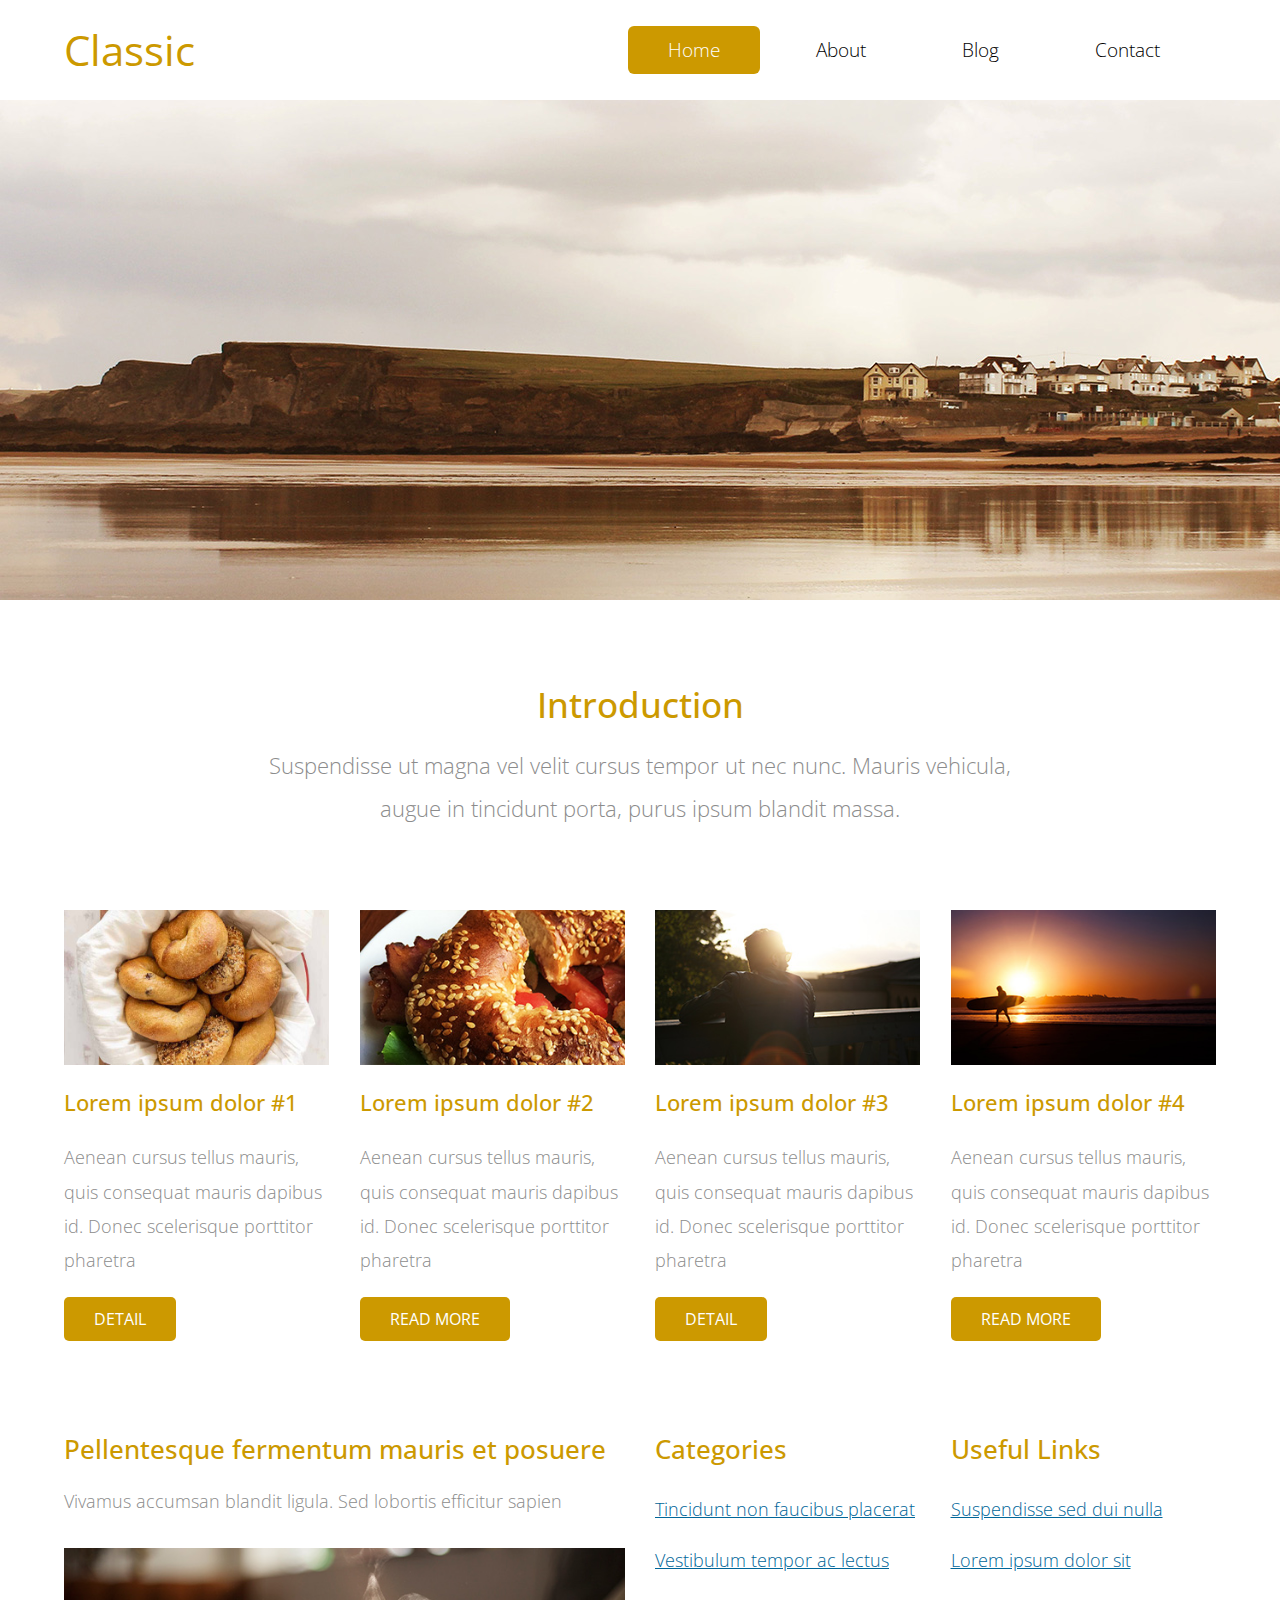
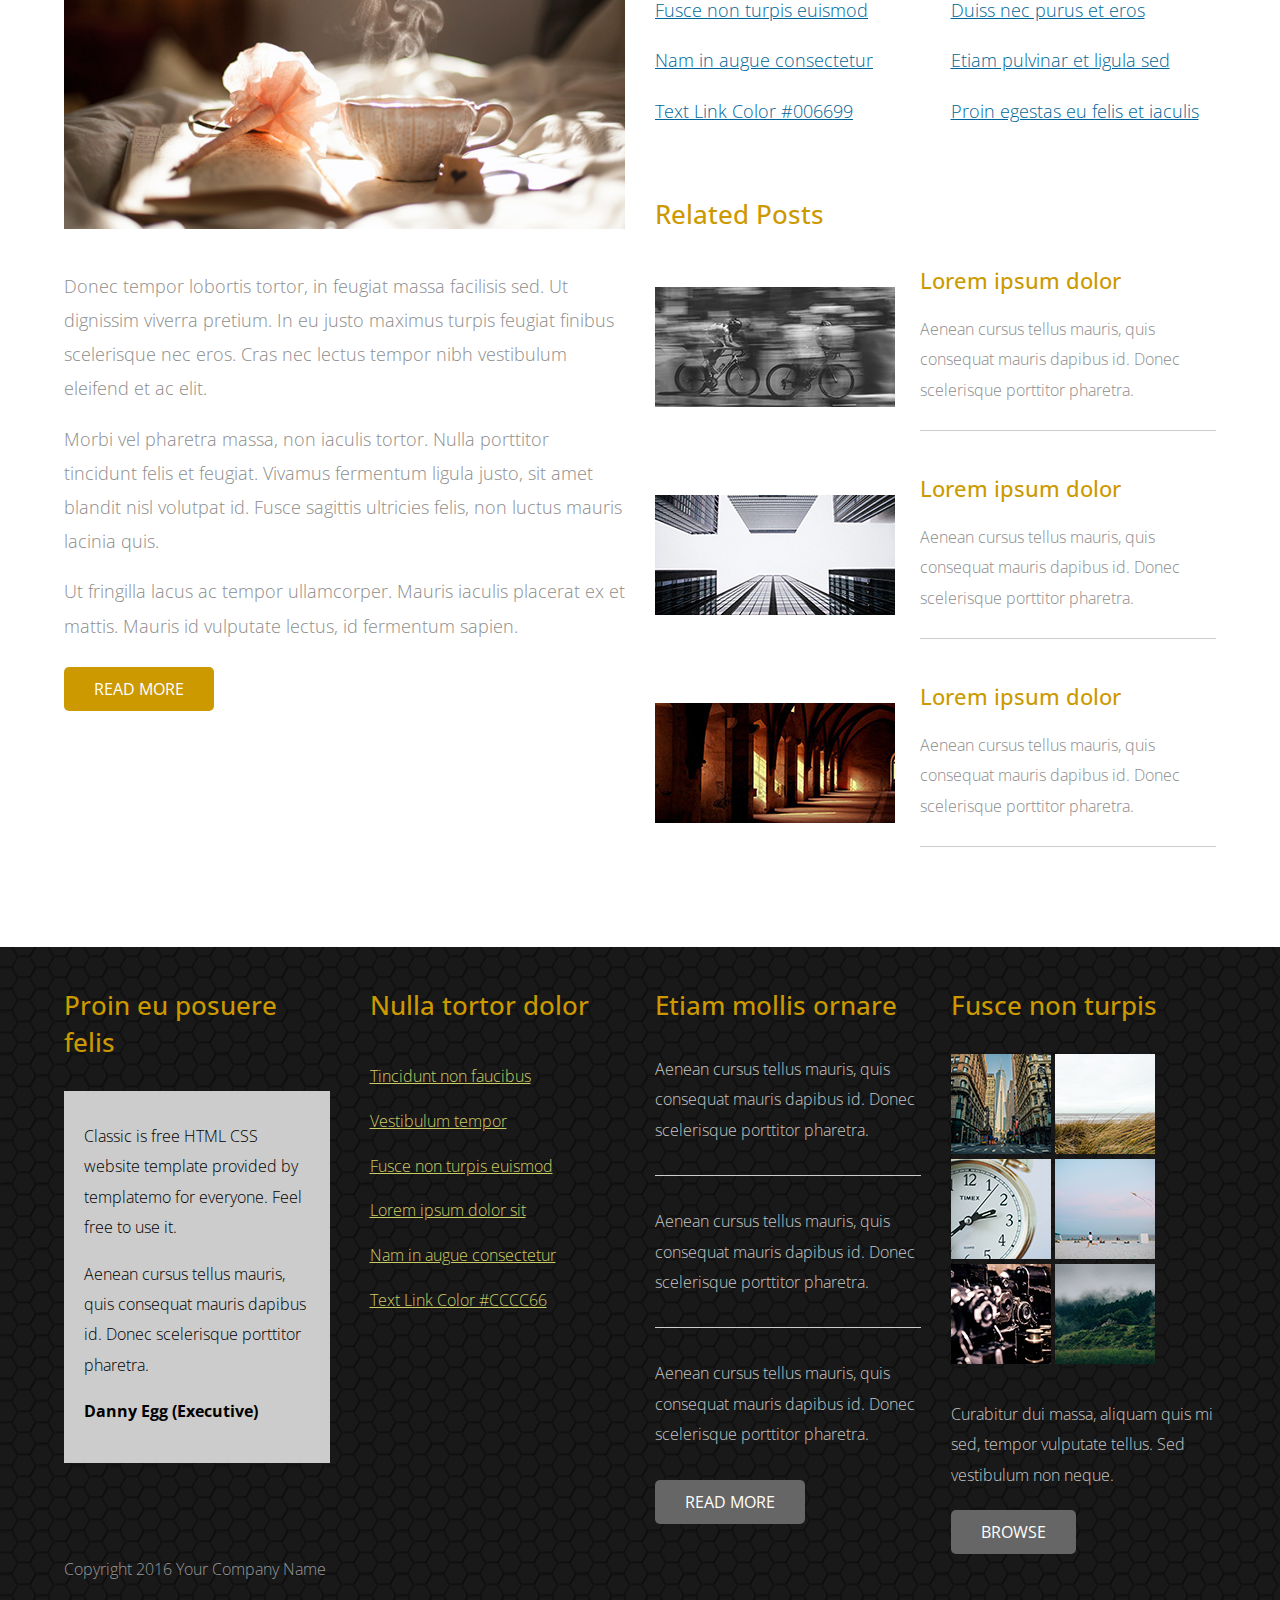
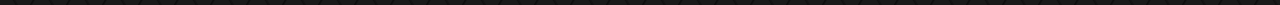
<file: index.html>
<!DOCTYPE html>
<html>
<head>
    <meta charset="utf-8">
    <meta http-equiv="X-UA-Compatible" content="IE=edge">
    <meta name="viewport" content="width=device-width, initial-scale=1">

    <title>Classic - Responsive Bootstrap 4.0 Template</title>

    <link rel="stylesheet" href="https://fonts.googleapis.com/css?family=Open+Sans:300,400"> 
    <link rel="stylesheet" href="css/bootstrap.min.css">                                     
    <link rel="stylesheet" href="css/style.css">

</head>

    <body>
       
        <div class="header">
            <div class="container-fluid">
                <div class="header-inner">
                    <a href="#" class="navbar-brand site-name">Classic</a>
                    
                    <nav class="navbar main-nav">

                        <button class="navbar-toggler hidden-md-up" type="button" data-toggle="collapse" data-target="#tmNavbar">
                            &#9776;
                        </button>
                        
                        <div class="collapse navbar-toggleable-sm" id="tmNavbar">
                            <ul class="nav navbar-nav">
                                <li class="nav-item active">
                                    <a href="index.html" class="nav-link">Home</a>
                                </li>
                                <li class="nav-item">
                                    <a href="about.html" class="nav-link">About</a>
                                </li>
                                <li class="nav-item">
                                    <a href="blog.html" class="nav-link">Blog</a>
                                </li>
                                <li class="nav-item">
                                    <a href="contact.html" class="nav-link">Contact</a>
                                </li>
                            </ul>                        
                        </div>
                        
                    </nav>  

                </div>                                  
            </div>            
        </div>

        <div class="home-img-container">
            <img src="img/home-img.jpg" alt="Image" class="hidden-lg-up img-fluid">
        </div>

        <section class="section">
            <div class="container-fluid">
                <div class="row">
                    <div class="col-xs-12 col-sm-12 col-md-12 col-lg-12 text-xs-center">
                        <h2 class="gold-text title">Introduction</h2>
                        <p class="subtitle">Suspendisse ut magna vel velit cursus tempor ut nec nunc. Mauris vehicula, augue in tincidunt porta, purus ipsum blandit massa.</p>
                    </div>
                </div>
                <div class="row">
                    <div class="col-xs-12 col-sm-6 col-md-6 col-lg-3 col-xl-3">

                        <div class="content-box">
                            <img src="img/img-310x180-1.jpg" alt="Image" class="margin-b-20 img-fluid">
                            <h4 class="margin-b-20 gold-text">Lorem ipsum dolor #1</h4>
                            <p class="margin-b-20">Aenean cursus tellus mauris, quis
                            consequat mauris dapibus id. Donec
                            scelerisque porttitor pharetra</p>
                            <a href="#" class="btn text-uppercase">Detail</a>    
                        </div>  

                    </div>

                    <div class="col-xs-12 col-sm-6 col-md-6 col-lg-3 col-xl-3">

                        <div class="content-box">
                            <img src="img/img-310x180-2.jpg" alt="Image" class="margin-b-20 img-fluid">
                            <h4 class="margin-b-20 gold-text">Lorem ipsum dolor #2</h4>
                            <p class="margin-b-20">Aenean cursus tellus mauris, quis
                            consequat mauris dapibus id. Donec
                            scelerisque porttitor pharetra</p>
                            <a href="#" class="btn text-uppercase">Read More</a>    
                        </div>  

                    </div>

                    <div class="col-xs-12 col-sm-6 col-md-6 col-lg-3 col-xl-3">

                        <div class="content-box">
                            <img src="img/img-310x180-3.jpg" alt="Image" class="margin-b-20 img-fluid">
                            <h4 class="margin-b-20 gold-text">Lorem ipsum dolor #3</h4>
                            <p class="margin-b-20">Aenean cursus tellus mauris, quis
                            consequat mauris dapibus id. Donec
                            scelerisque porttitor pharetra</p>
                            <a href="#" class="btn text-uppercase">Detail</a>    
                        </div>  

                    </div>

                    <div class="col-xs-12 col-sm-6 col-md-6 col-lg-3 col-xl-3">

                        <div class="content-box">
                            <img src="img/img-310x180-4.jpg" alt="Image" class="margin-b-20 img-fluid">
                            <h4 class="margin-b-20 gold-text">Lorem ipsum dolor #4</h4>
                            <p class="margin-b-20">Aenean cursus tellus mauris, quis
                            consequat mauris dapibus id. Donec
                            scelerisque porttitor pharetra</p>
                            <a href="#" class="btn text-uppercase">Read More</a>    
                        </div>  

                    </div>
				</div>

                <div class="row margin-t-big">
                    <div class="col-xs-12 col-sm-12 col-md-12 col-lg-6 col-xl-6">
                        <div class="2-col-left">
                            
                            <h3 class="gold-text title">Pellentesque fermentum mauris et posuere</h3>
                            <p class="margin-b-30">Vivamus accumsan blandit ligula. Sed lobortis efficitur sapien</p>
                            <img src="img/img-660x330-1.jpg" alt="Image" class="margin-b-40 img-fluid">
                            <p>
                                Donec tempor lobortis tortor, in feugiat massa facilisis sed. Ut dignissim viverra pretium. In eu justo maximus turpis feugiat finibus scelerisque nec eros. Cras nec lectus tempor nibh vestibulum eleifend et ac elit.
                            </p>
                            <p>Morbi vel pharetra massa, non iaculis tortor. Nulla porttitor tincidunt felis et feugiat. Vivamus fermentum ligula justo, sit amet blandit nisl volutpat id. Fusce sagittis ultricies felis, non luctus mauris lacinia quis.</p>
                            <p class="m-b-2"> Ut fringilla lacus ac tempor ullamcorper. Mauris iaculis placerat ex et mattis. Mauris id vulputate lectus, id fermentum sapien.
                            </p>
                            <a href="#" class="btn text-uppercase">Read More</a>

                        </div>
                    </div>

                    <div class="col-xs-12 col-sm-12 col-md-12 col-lg-6 col-xl-6">

                        <div class="2-col-right">

                            <div class="2-rows-md-swap">
                                <div class="overflow-auto row 2-rows-md-down-2">
                                    <div class="col-xs-12 col-sm-6 col-md-6 col-lg-6 col-xl-6">
                                        <h3 class="gold-text title">
                                            Categories
                                        </h3>
                                        <nav>
                                            <ul class="nav">
                                                <li><a href="#" class="text-link">Tincidunt non faucibus placerat</a></li>
                                                <li><a href="#" class="text-link">Vestibulum tempor ac lectus</a></li>
                                                <li><a href="#" class="text-link">Fusce non turpis euismod</a></li>
                                                <li><a href="#" class="text-link">Nam in augue consectetur</a></li>
                                                <li><a href="#" class="text-link">Text Link Color #006699</a></li>
                                            </ul>
                                        </nav>    
                                    </div> <!-- col -->

                                    <div class="col-xs-12 col-sm-6 col-md-6 col-lg-6 col-xl-6 xs-m-t">
                                        <h3 class="gold-text title">
                                            Useful Links
                                        </h3>
                                        <nav>
                                            <ul class="nav">
                                                <li><a href="#" class="text-link">Suspendisse sed dui nulla</a></li>
                                                <li><a href="#" class="text-link">Lorem ipsum dolor sit</a></li>
                                                <li><a href="#" class="text-link">Duiss nec purus et eros</a></li>
                                                <li><a href="#" class="text-link">Etiam pulvinar et ligula sed</a></li>
                                                <li><a href="#" class="text-link">Proin egestas eu felis et iaculis</a></li>
                                            </ul>
                                        </nav>    
                                    </div> 
                                </div>                        
                                
                                <div class="row 2-rows-md-down-1 margin-t-mid">
                                    <div class="col-xs-12 col-sm-12 col-md-12 col-lg-12 col-xl-12">
                                        <h3 class="gold-text title margin-b-30">Related Posts</h3>
                                        <div class="media related-post">
                                          <div class="media-left media-middle">
                                            <a href="#">
                                              <img class="media-object" src="img/img-240x120-1.jpg" alt="Generic placeholder image">
                                            </a>
                                          </div>
                                          <div class="media-body">
                                            <a href="#"><h4 class="media-heading gold-text margin-b-15">Lorem ipsum dolor</h4></a>
                                            <p class="small-font media-description">Aenean cursus tellus mauris, quis consequat mauris dapibus id. Donec scelerisque porttitor pharetra.</p>
                                          </div>
                                        </div>
                                        <div class="media related-post">
                                          <div class="media-left media-middle">
                                            <a href="#">
                                              <img class="media-object" src="img/img-240x120-2.jpg" alt="Generic placeholder image">
                                            </a>
                                          </div>
                                          <div class="media-body">
                                            <a href="#"><h4 class="media-heading gold-text margin-b-15">Lorem ipsum dolor</h4></a>
                                            <p class="small-font media-description">Aenean cursus tellus mauris, quis consequat mauris dapibus id. Donec scelerisque porttitor pharetra.</p>
                                          </div>
                                        </div>
                                        <div class="media related-post">
                                          <div class="media-left media-middle">
                                            <a href="#">
                                              <img class="media-object" src="img/img-240x120-3.jpg" alt="Generic placeholder image">
                                            </a>
                                          </div>
                                          <div class="media-body">
                                            <a href="#"><h4 class="media-heading gold-text margin-b-15">Lorem ipsum dolor</h4></a>
                                            <p class="small-font media-description">Aenean cursus tellus mauris, quis consequat mauris dapibus id. Donec scelerisque porttitor pharetra.</p>
                                          </div>
                                        </div>
                                    </div>
                                </div>    
                            </div>

                        </div>
                        
                    </div>
                </div> 

            </div>
        </section>
        
        <footer class="footer">
            <div class="container-fluid">
                <div class="row">
                    
                    <div class="col-xs-12 col-sm-6 col-md-6 col-lg-3 col-xl-3">
                        
                        <div class="footer-content-box">
                            <h3 class="gold-text title footer-content-box-title">Proin eu posuere felis</h3>
                            <div class="gray-bg">
                                <p>Classic is free HTML CSS website template provided by templatemo for everyone. Feel free to use it.</p>
                                <p>Aenean cursus tellus mauris, quis consequat mauris dapibus id. Donec scelerisque porttitor pharetra.</p>
                                <p><strong>Danny Egg (Executive)</strong></p>    
                            </div>    
                        </div>
                                                
                    </div>

                    <div class="col-xs-12 col-sm-6 col-md-6 col-lg-3 col-xl-3">
                        <div class="footer-content-box footer-links-container">
                        
                            <h3 class="gold-text title footer-content-box-title">Nulla tortor dolor</h3>
                            <nav>
                                <ul class="nav">
                                    <li><a href="#" class="footer-link">Tincidunt non faucibus</a></li>
                                    <li><a href="#" class="footer-link">Vestibulum tempor</a></li>
                                    <li><a href="#" class="footer-link">Fusce non turpis euismod</a></li>
                                    <li><a href="#" class="footer-link">Lorem ipsum dolor sit</a></li>
                                    <li><a href="#" class="footer-link">Nam in augue consectetur</a></li>
                                    <li><a href="#" class="footer-link">Text Link Color #CCCC66</a></li>
                                </ul>
                            </nav>

                        </div>
                        
                    </div>

                    <div class="clearfix hidden-lg-up"></div>

                    <div class="col-xs-12 col-sm-6 col-md-6 col-lg-3 col-xl-3">

                        <div class="footer-content-box">
                        
                            <h3 class="gold-text title footer-content-box-title">Etiam mollis ornare</h3>
                            <p class="margin-b-30">Aenean cursus tellus mauris, quis consequat mauris dapibus id. Donec scelerisque porttitor pharetra.</p><hr class="margin-b-30">
                            <p class="margin-b-30">Aenean cursus tellus mauris, quis consequat mauris dapibus id. Donec scelerisque porttitor pharetra.</p><hr class="margin-b-30">
                            <p class="margin-b-30">Aenean cursus tellus mauris, quis consequat mauris dapibus id. Donec scelerisque porttitor pharetra.</p>
                            <a href="#" class="btn btn-gray text-uppercase">Read More</a>

                        </div>
                        
                    </div>

                    <div class="col-xs-12 col-sm-6 col-md-6 col-lg-3 col-xl-3">

                        <div class="footer-content-box">
                        
                            <h3 class="gold-text title footer-content-box-title">Fusce non turpis</h3>
                            <div class="margin-b-30">
                                <img src="img/img-100x100-1.jpg" alt="Image" class="footer-thumbnail">
                                <img src="img/img-100x100-2.jpg" alt="Image" class="footer-thumbnail">
                                <img src="img/img-100x100-3.jpg" alt="Image" class="footer-thumbnail">
                                <img src="img/img-100x100-4.jpg" alt="Image" class="footer-thumbnail">
                                <img src="img/img-100x100-5.jpg" alt="Image" class="footer-thumbnail">
                                <img src="img/img-100x100-6.jpg" alt="Image" class="footer-thumbnail">
                            </div>
                            <p class="margin-b-20">Curabitur dui massa, aliquam quis mi sed, tempor vulputate tellus. Sed vestibulum non neque.</p>
                            <a href="#" class="btn btn-gray text-uppercase">Browse</a>

                        </div>
                        
                    </div>


                </div>

                <div class="row">
                    <div class="col-xs-12 copyright-col">
                        <p class="copyright-text">Copyright 2016 Your Company Name</p>
                    </div>
                </div>
            </div>
        </footer>


        <script src="js/jquery-1.11.3.min.js"></script>
        <script src="https://www.atlasestateagents.co.uk/javascript/tether.min.js"></script> 
        <script src="js/bootstrap.min.js"></script>
       
</body>
</html>
</file>
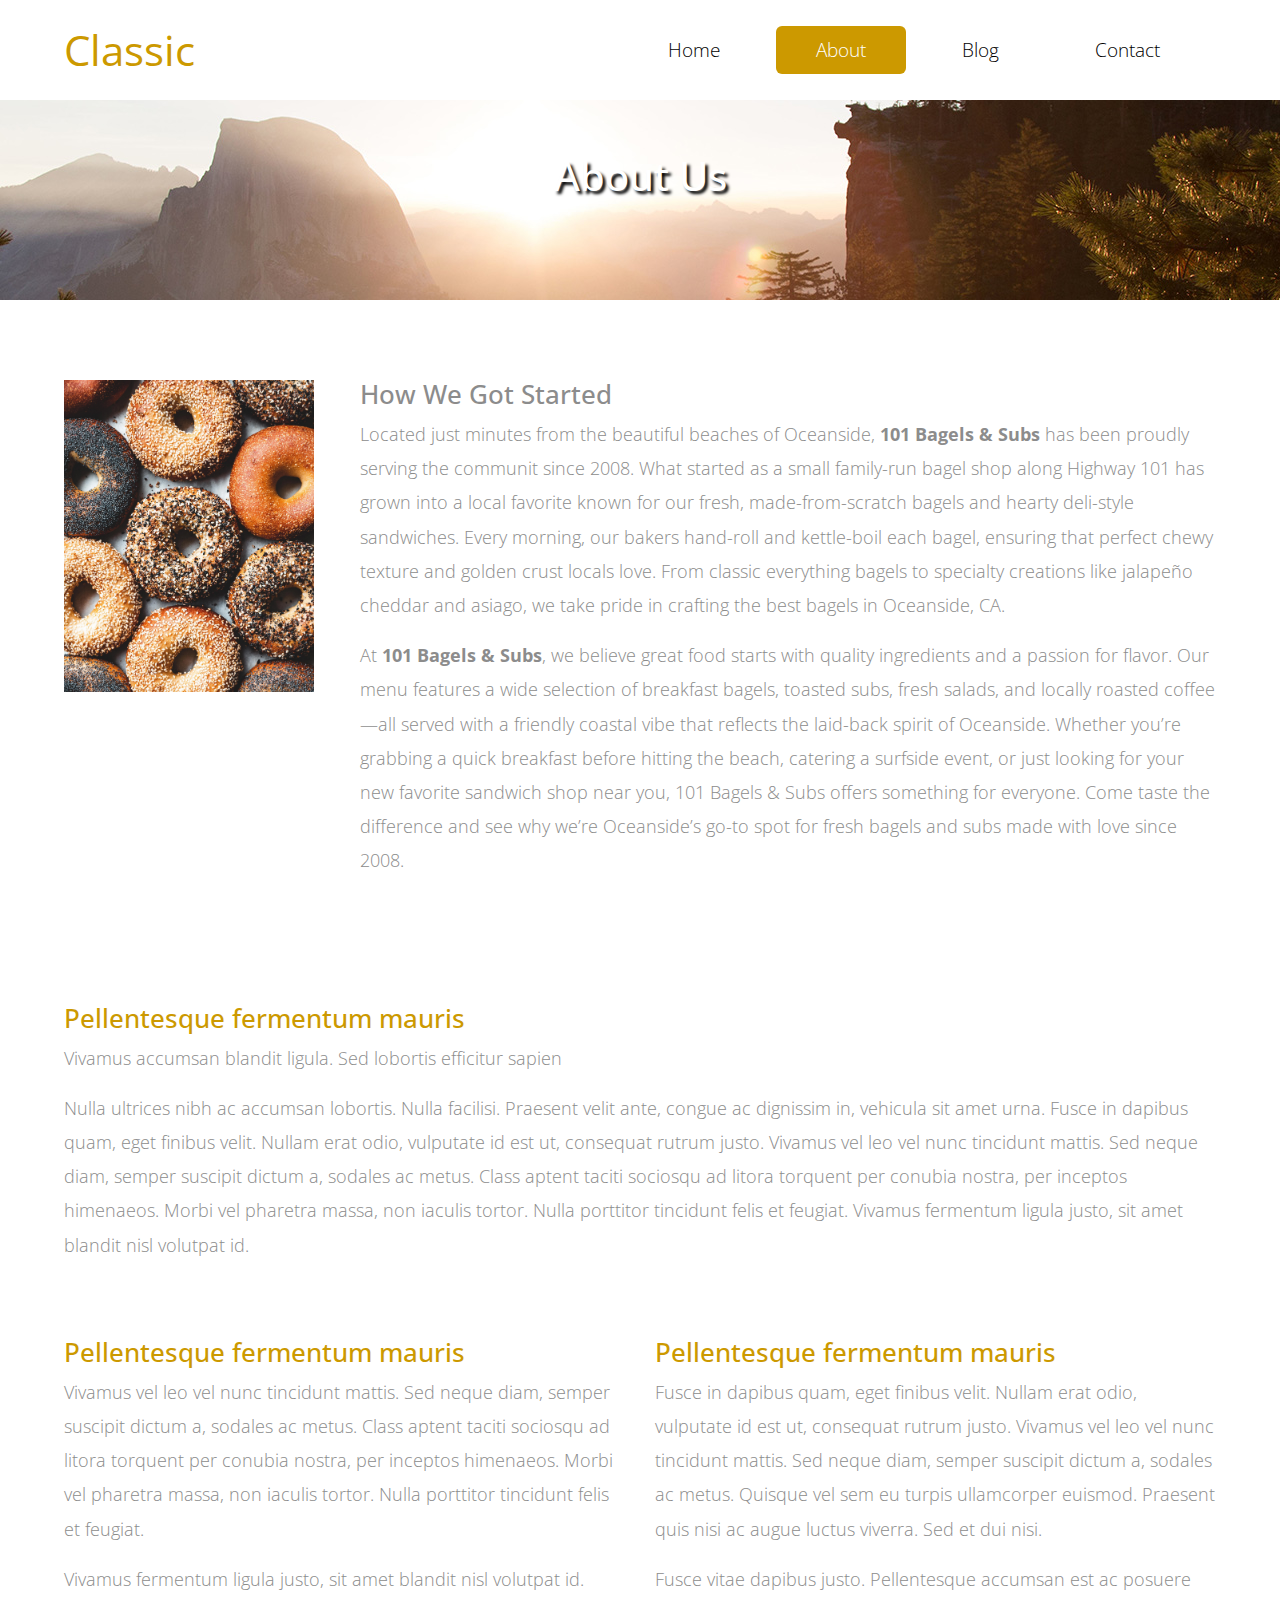
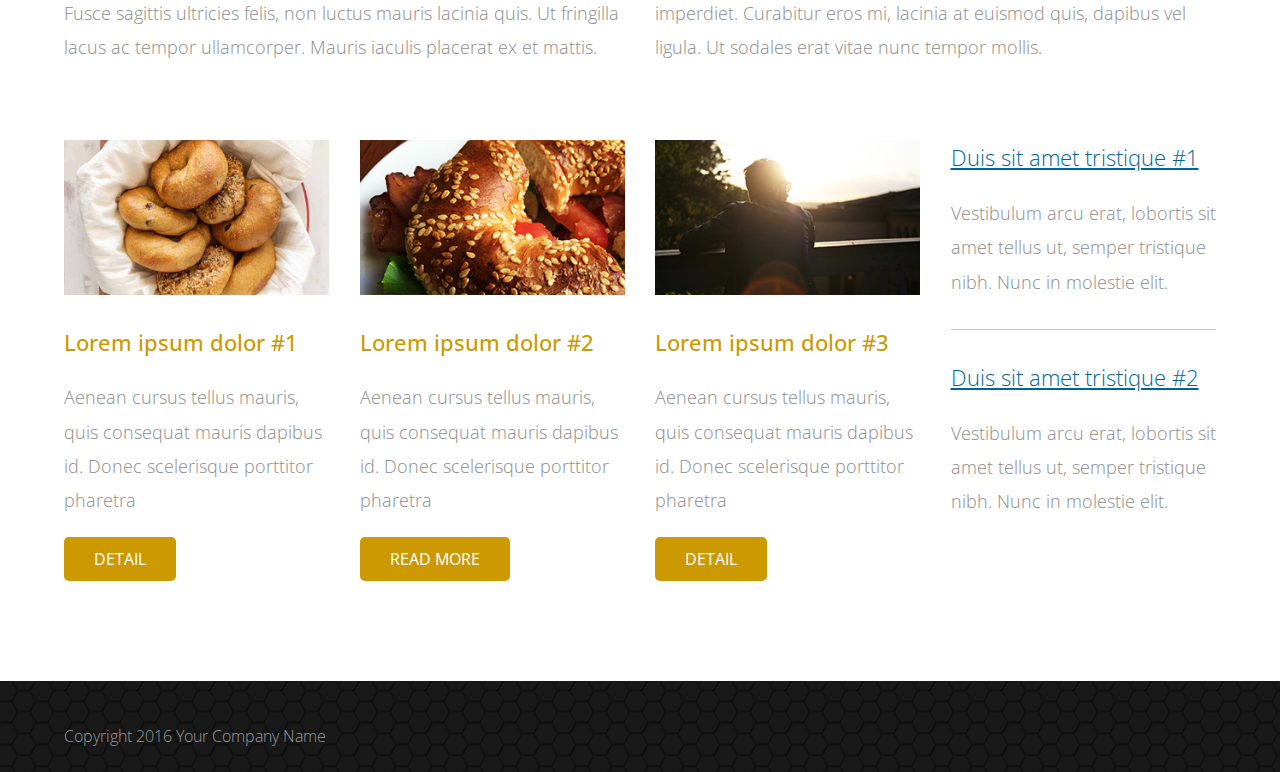
<file: about.html>
<!DOCTYPE html>
<html>
<head>
    <meta charset="utf-8">
    <meta http-equiv="X-UA-Compatible" content="IE=edge">
    <meta name="viewport" content="width=device-width, initial-scale=1">

    <title>Classic - About Page</title>

    <link rel="stylesheet" href="https://fonts.googleapis.com/css?family=Open+Sans:300,400"> 
    <link rel="stylesheet" href="css/bootstrap.min.css">                                     
    <link rel="stylesheet" href="css/style.css">


</head>

    <body>
       
        <div class="header">
            <div class="container-fluid">
                <div class="header-inner">
                    <a href="#" class="navbar-brand site-name">Classic</a>
                    
           
                    <nav class="navbar main-nav">

                        <button class="navbar-toggler hidden-md-up" type="button" data-toggle="collapse" data-target="#tmNavbar">
                            &#9776;
                        </button>
                        
                        <div class="collapse navbar-toggleable-sm" id="tmNavbar">
                            <ul class="nav navbar-nav">
                                <li class="nav-item">
                                    <a href="index.html" class="nav-link">Home</a>
                                </li>
                                <li class="nav-item active">
                                    <a href="about.html" class="nav-link">About</a>
                                </li>
                                <li class="nav-item">
                                    <a href="blog.html" class="nav-link">Blog</a>
                                </li>
                                <li class="nav-item">
                                    <a href="contact.html" class="nav-link">Contact</a>
                                </li>
                            </ul>                        
                        </div>
                        
                    </nav>  

                </div>                                  
            </div>            
        </div>

        <div class="about-img-container">
		<br><br>
			<p class="h2"
			   style="color:white; text-align: center; font-size:40px; text-shadow: 3px 3px 3px #000000;">
				About Us
			</p>
            
        </div>
      
			
        <section class="section">
            <div class="container-fluid">
                <div class="row 2-rows-sm-swap">
                    <div class="col-xs-12 col-sm-12 col-md-4 col-lg-3 col-xl-3 2-rows-sm-down-2">
                      
						<nav><img src="../img/bagelsss.jpg" width="250" height="312" alt=""/></nav>

                  </div>

                    <div class="col-xs-12 col-sm-12 col-md-8 col-lg-9 col-xl-9 2-rows-sm-down-1">
                        <h3 class="gold-text; ">How We Got Started</h3>
                        <p data-start="417" data-end="1007">Located just minutes from the beautiful beaches of Oceanside, <strong data-start="479" data-end="500">101 Bagels &amp; Subs</strong> has been proudly serving the communit since 2008. What started as a small family-run bagel shop along Highway 101 has grown into a local favorite known for our fresh, made-from-scratch bagels and hearty deli-style sandwiches. Every morning, our bakers hand-roll and kettle-boil each bagel, ensuring that perfect chewy texture and golden crust locals love. From classic everything bagels to specialty creations like jalapeño cheddar and asiago, we take pride in crafting the best bagels in Oceanside, CA.</p>
                        <p data-start="1009" data-end="1642">At <strong data-start="1012" data-end="1033">101 Bagels &amp; Subs</strong>, we believe great food starts with quality ingredients and a passion for flavor. Our menu features a wide selection of breakfast bagels, toasted subs, fresh salads, and locally roasted coffee—all served with a friendly coastal vibe that reflects the laid-back spirit of Oceanside. Whether you&rsquo;re grabbing a quick breakfast before hitting the beach, catering a surfside event, or just looking for your new favorite sandwich shop near you, 101 Bagels &amp; Subs offers something for everyone. Come taste the difference and see why we&rsquo;re Oceanside&rsquo;s go-to spot for fresh bagels and subs made with love since 2008.</p>
                        <p>&nbsp;</p>
                    </div>
                </div>
                
                <div class="row margin-t-mid">
                    <div class="col-xs-12">
                        <h3 class="gold-text">Pellentesque fermentum mauris</h3>
                        <p>Vivamus accumsan blandit ligula. Sed lobortis efficitur sapien</p>
                        <p>Nulla ultrices nibh ac accumsan lobortis. Nulla facilisi. Praesent velit ante, congue ac dignissim in, vehicula sit amet urna. Fusce in dapibus quam, eget finibus velit. Nullam erat odio, vulputate id est ut, consequat rutrum justo. Vivamus vel leo vel nunc tincidunt mattis. Sed neque diam, semper suscipit dictum a, sodales ac metus. Class aptent taciti sociosqu ad litora torquent per conubia nostra, per inceptos himenaeos. Morbi vel pharetra massa, non iaculis tortor. Nulla porttitor tincidunt felis et feugiat. Vivamus fermentum ligula justo, sit amet blandit nisl volutpat id.</p>
                    </div>
                </div>

                <div class="row margin-t-mid">
                    <div class="col-xs-12 col-sm-12 col-md-6 col-lg-6 col-xl-6 sm-m-b">
                        <h3 class="gold-text">Pellentesque fermentum mauris</h3>
                        <p>Vivamus vel leo vel nunc tincidunt mattis. Sed neque diam, semper suscipit dictum a, sodales ac metus. Class aptent taciti sociosqu ad litora torquent per conubia nostra, per inceptos himenaeos. Morbi vel pharetra massa, non iaculis tortor. Nulla porttitor tincidunt felis et feugiat.</p>
                        <p>Vivamus fermentum ligula justo, sit amet blandit nisl volutpat id. Fusce sagittis ultricies felis, non luctus mauris lacinia quis. Ut fringilla lacus ac tempor ullamcorper. Mauris iaculis placerat ex et mattis.</p>
                    </div>

                    <div class="col-xs-12 col-sm-12 col-md-6 col-lg-6 col-xl-6">
                        <h3 class="gold-text">Pellentesque fermentum mauris</h3>
                        <p>
                            Fusce in dapibus quam, eget finibus velit. Nullam erat odio, vulputate id est ut, consequat rutrum justo. Vivamus vel leo vel nunc tincidunt mattis. Sed neque diam, semper suscipit dictum a, sodales ac metus. Quisque vel sem eu turpis ullamcorper euismod. Praesent quis nisi ac augue luctus viverra. Sed et dui nisi.
                        </p>
                        <p>
                            Fusce vitae dapibus justo. Pellentesque accumsan est ac posuere imperdiet. Curabitur eros mi, lacinia at euismod quis, dapibus vel ligula. Ut sodales erat vitae nunc tempor mollis.
                        </p>
                    </div>

                </div>

                <div class="row margin-t-mid">
                    <div class="col-xs-12 col-sm-6 col-md-3 col-lg-3 col-xl-3">

                        <div class="content-box">
                            <img src="img/img-310x180-1.jpg" alt="Image" class="margin-b-30 img-fluid">
                            <h4 class="margin-b-20 gold-text">Lorem ipsum dolor #1</h4>
                            <p class="margin-b-20">Aenean cursus tellus mauris, quis
                            consequat mauris dapibus id. Donec
                            scelerisque porttitor pharetra</p>
                            <a href="#" class="btn text-uppercase">Detail</a>    
                        </div>  

                    </div>

                    <div class="col-xs-12 col-sm-6 col-md-3 col-lg-3 col-xl-3">

                        <div class="content-box">
                            <img src="img/img-310x180-2.jpg" alt="Image" class="margin-b-30 img-fluid">
                            <h4 class="margin-b-20 gold-text">Lorem ipsum dolor #2</h4>
                            <p class="margin-b-20">Aenean cursus tellus mauris, quis
                            consequat mauris dapibus id. Donec
                            scelerisque porttitor pharetra</p>
                            <a href="#" class="btn text-uppercase">Read More</a>    
                        </div>  

                    </div>

                    <div class="col-xs-12 col-sm-6 col-md-3 col-lg-3 col-xl-3">

                        <div class="content-box">
                            <img src="img/img-310x180-3.jpg" alt="Image" class="margin-b-30 img-fluid">
                            <h4 class="margin-b-20 gold-text">Lorem ipsum dolor #3</h4>
                            <p class="margin-b-20">Aenean cursus tellus mauris, quis
                            consequat mauris dapibus id. Donec
                            scelerisque porttitor pharetra</p>
                            <a href="#" class="btn text-uppercase">Detail</a>    
                        </div>  

                    </div>

                    <div class="col-xs-12 col-sm-6 col-md-3 col-lg-3 col-xl-3">

                        <div class="content-box margin-b-30">
                            <a href="#" class="text-link"><h4 class="margin-b-20 thin-font">Duis sit amet tristique #1</h4></a>
                            <p class="margin-b-30">Vestibulum arcu erat, lobortis sit amet tellus ut, semper tristique nibh. Nunc in molestie elit.</p><hr>
                        </div>
                        <div class="content-box">
                            <a href="#" class="text-link"><h4 class="margin-b-20 thin-font">Duis sit amet tristique #2</h4></a>
                            <p>Vestibulum arcu erat, lobortis sit amet tellus ut, semper tristique nibh. Nunc in molestie elit.</p>
                        </div>  

                    </div>
                </div> 

            </div>
        </section>
        
        <footer class="footer">
            <div class="container-fluid">
                <div class="row">
                  <div class="clearfix hidden-lg-up"></div>
                </div>

                <div class="row">
                    <div class="col-xs-12 copyright-col">
                        <p class="copyright-text">Copyright 2016 Your Company Name</p>
                    </div>
                </div>
            </div>
        </footer>

 
        <script src="js/jquery-1.11.3.min.js"></script>
        <script src="https://www.atlasestateagents.co.uk/javascript/tether.min.js"></script> 
        <script src="js/bootstrap.min.js"></script>
       
</body>
</html>
</file>
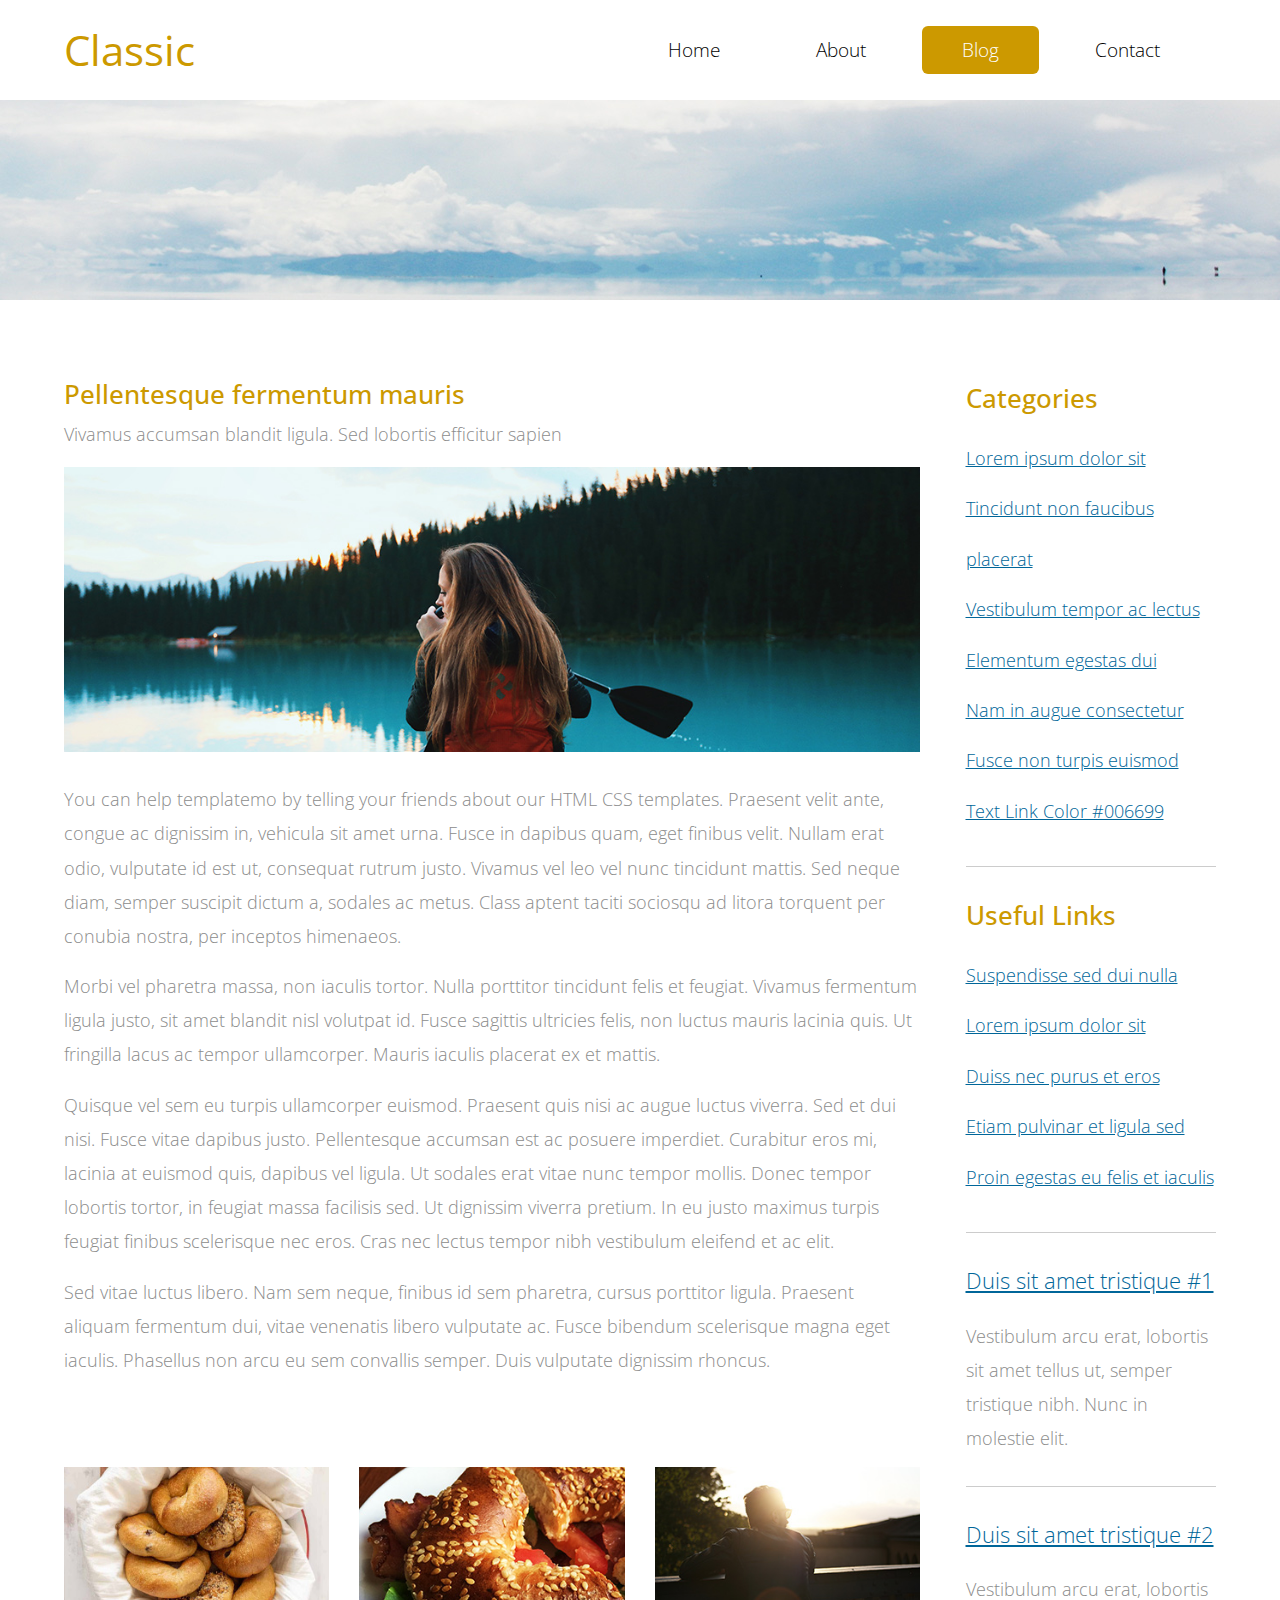
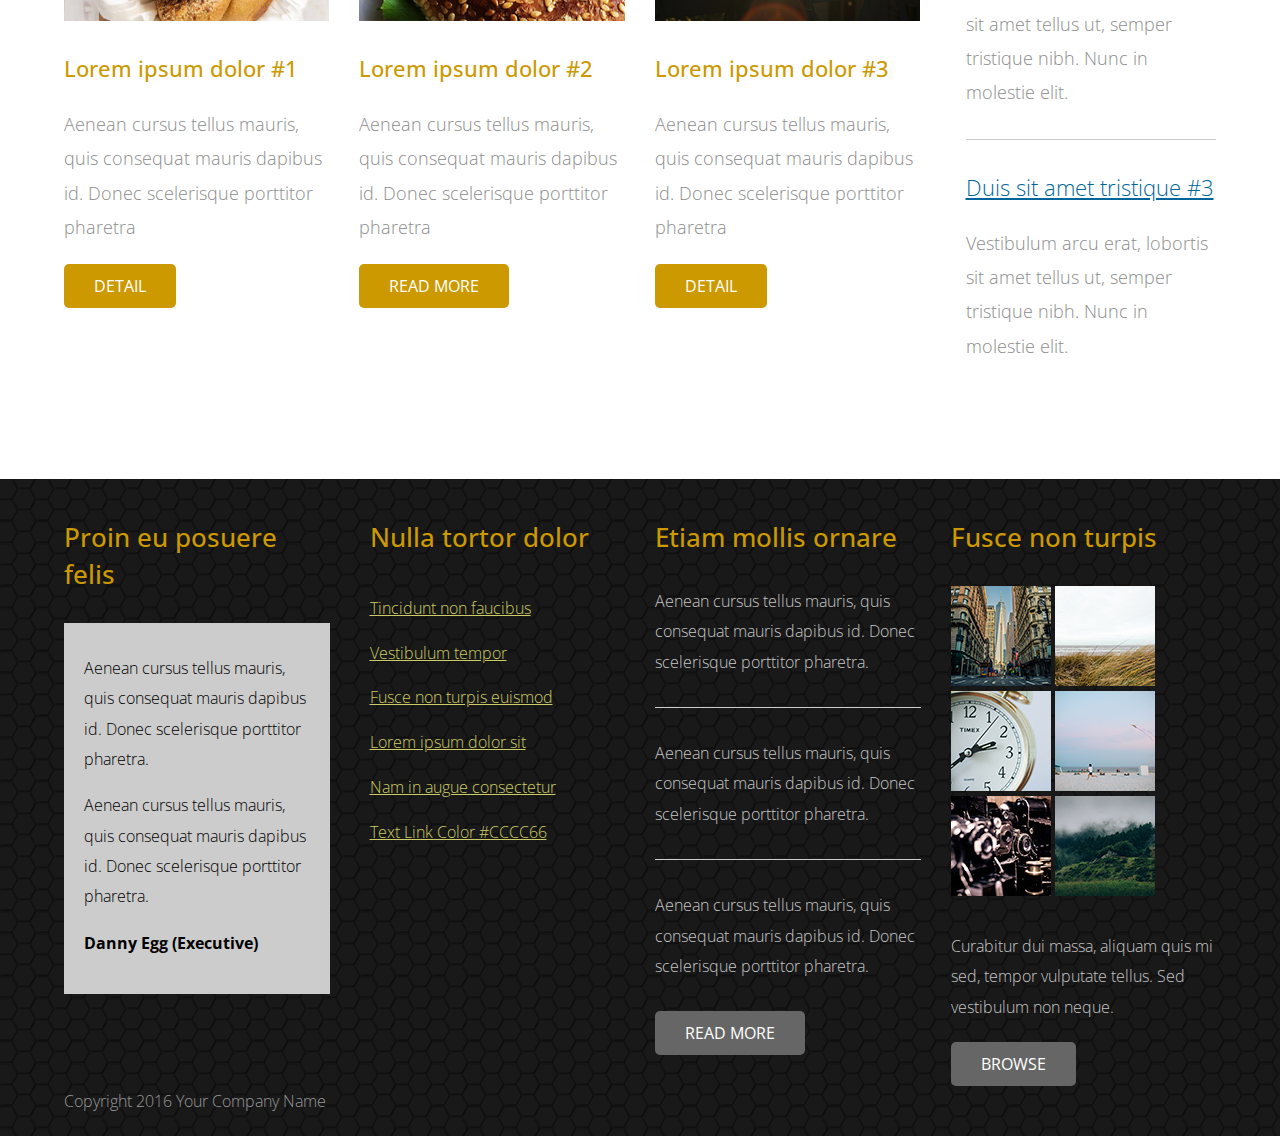
<file: blog.html>
<!DOCTYPE html>
<html>
<head>
    <meta charset="utf-8">
    <meta http-equiv="X-UA-Compatible" content="IE=edge">
    <meta name="viewport" content="width=device-width, initial-scale=1">

    <title>Classic - Blog Page</title>

    <link rel="stylesheet" href="https://fonts.googleapis.com/css?family=Open+Sans:300,400"> 
    <link rel="stylesheet" href="css/bootstrap.min.css">                                     
    <link rel="stylesheet" href="css/style.css">


</head>

    <body>
       
        <div class="header">
            <div class="container-fluid">
                <div class="header-inner">
                    <a href="#" class="navbar-brand site-name">Classic</a>
                    
            
                    <nav class="navbar main-nav">

                        <button class="navbar-toggler hidden-md-up" type="button" data-toggle="collapse" data-target="#tmNavbar">
                            &#9776;
                        </button>
                        
                        <div class="collapse navbar-toggleable-sm" id="tmNavbar">
                            <ul class="nav navbar-nav">
                                <li class="nav-item">
                                    <a href="index.html" class="nav-link">Home</a>
                                </li>
                                <li class="nav-item">
                                    <a href="about.html" class="nav-link">About</a>
                                </li>
                                <li class="nav-item active">
                                    <a href="blog.html" class="nav-link">Blog</a>
                                </li>
                                <li class="nav-item">
                                    <a href="contact.html" class="nav-link">Contact</a>
                                </li>
                            </ul>                        
                        </div>
                        
                    </nav>  

                </div>                                  
            </div>            
        </div>

        <div class="blog-img-container">
            
        </div>

        <section class="section">
            <div class="container-fluid">
                <div class="row">

                    <div class="col-xs-12 col-sm-12 col-md-8 col-lg-9 col-xl-9">
                        <div class="blog-post">
                            <h3 class="gold-text">Pellentesque fermentum mauris</h3>
                            <p>Vivamus accumsan blandit ligula. Sed lobortis efficitur sapien</p>
                            <img src="img/img-1010x336-1.jpg" alt="Image" class="img-fluid img-post">
                            
                            <p>You can help templatemo by telling your friends about our HTML CSS templates. Praesent velit ante, congue ac dignissim in, vehicula sit amet urna. Fusce in dapibus quam, eget finibus velit. Nullam erat odio, vulputate id est ut, consequat rutrum justo. Vivamus vel leo vel nunc tincidunt mattis. Sed neque diam, semper suscipit dictum a, sodales ac metus. Class aptent taciti sociosqu ad litora torquent per conubia nostra, per inceptos himenaeos.</p>

                            <p>Morbi vel pharetra massa, non iaculis tortor. Nulla porttitor tincidunt felis et feugiat. Vivamus fermentum ligula justo, sit amet blandit nisl volutpat id. Fusce sagittis ultricies felis, non luctus mauris lacinia quis. Ut fringilla lacus ac tempor ullamcorper. Mauris iaculis placerat ex et mattis.</p>

                            <p>Quisque vel sem eu turpis ullamcorper euismod. Praesent quis nisi ac augue luctus viverra. Sed et dui nisi. Fusce vitae dapibus justo. Pellentesque accumsan est ac posuere imperdiet. Curabitur eros mi, lacinia at euismod quis, dapibus vel ligula. Ut sodales erat vitae nunc tempor mollis. Donec tempor lobortis tortor, in feugiat massa facilisis sed. Ut dignissim viverra pretium. In eu justo maximus turpis feugiat finibus scelerisque nec eros. Cras nec lectus tempor nibh vestibulum eleifend et ac elit.</p>

                            <p>Sed vitae luctus libero. Nam sem neque, finibus id sem pharetra, cursus porttitor ligula. Praesent aliquam fermentum dui, vitae venenatis libero vulputate ac. Fusce bibendum scelerisque magna eget iaculis. Phasellus non arcu eu sem convallis semper. Duis vulputate dignissim rhoncus.</p>
                        </div>
                        
                        <div class="row margin-t-big">
                            <div class="col-xs-12 col-sm-12 col-md-4 col-lg-4 col-xl-4">

                                <div class="content-box">
                                    <img src="img/img-310x180-1.jpg" alt="Image" class="margin-b-30 img-fluid">
                                    <h4 class="margin-b-20 gold-text">Lorem ipsum dolor #1</h4>
                                    <p class="margin-b-20">Aenean cursus tellus mauris, quis
                                    consequat mauris dapibus id. Donec
                                    scelerisque porttitor pharetra</p>
                                    <a href="#" class="btn text-uppercase">Detail</a>    
                                </div>  

                            </div>

                            <div class="col-xs-12 col-sm-12 col-md-4 col-lg-4 col-xl-4">

                                <div class="content-box">
                                    <img src="img/img-310x180-2.jpg" alt="Image" class="margin-b-30 img-fluid">
                                    <h4 class="margin-b-20 gold-text">Lorem ipsum dolor #2</h4>
                                    <p class="margin-b-20">Aenean cursus tellus mauris, quis
                                    consequat mauris dapibus id. Donec
                                    scelerisque porttitor pharetra</p>
                                    <a href="#" class="btn text-uppercase">Read More</a>    
                                </div>  

                            </div>

                            <div class="col-xs-12 col-sm-12 col-md-4 col-lg-4 col-xl-4">

                                <div class="content-box">
                                    <img src="img/img-310x180-3.jpg" alt="Image" class="margin-b-30 img-fluid">
                                    <h4 class="margin-b-20 gold-text">Lorem ipsum dolor #3</h4>
                                    <p class="margin-b-20">Aenean cursus tellus mauris, quis
                                    consequat mauris dapibus id. Donec
                                    scelerisque porttitor pharetra</p>
                                    <a href="#" class="btn text-uppercase">Detail</a>    
                                </div>  

                            </div>    
                        </div>
                        
                    </div>

                    <aside class="col-xs-12 col-sm-12 col-md-4 col-lg-3 col-xl-3 aside-r">

                        <div class="aside-container">
                            <h3 class="gold-text title">
                                Categories
                            </h3>
                            <nav>
                                <ul class="nav">
                                    <li><a href="#" class="text-link">Lorem ipsum dolor sit</a></li>
                                    <li><a href="#" class="text-link">Tincidunt non faucibus placerat</a></li>
                                    <li><a href="#" class="text-link">Vestibulum tempor ac lectus</a></li>
                                    <li><a href="#" class="text-link">Elementum egestas dui</a></li>
                                    <li><a href="#" class="text-link">Nam in augue consectetur</a></li>
                                    <li><a href="#" class="text-link">Fusce non turpis euismod</a></li>
                                    <li><a href="#" class="text-link">Text Link Color #006699</a></li>
                                </ul>
                            </nav>
                            <hr class="margin-t-small">   
                            <h3 class="gold-text title margin-t-small">
                                Useful Links
                            </h3>
                            <nav>   
                                <ul class="nav">
                                    <li><a href="#" class="text-link">Suspendisse sed dui nulla</a></li>
                                    <li><a href="#" class="text-link">Lorem ipsum dolor sit</a></li>
                                    <li><a href="#" class="text-link">Duiss nec purus et eros</a></li>
                                    <li><a href="#" class="text-link">Etiam pulvinar et ligula sed</a></li>
                                    <li><a href="#" class="text-link">Proin egestas eu felis et iaculis</a></li>
                                </ul>
                            </nav>   
                            <hr class="margin-t-small"> 

                            <div class="content-box margin-t-small">
                                <a href="#" class="text-link"><h4 class="margin-b-20 thin-font">Duis sit amet tristique #1</h4></a>
                                <p class="margin-b-30">Vestibulum arcu erat, lobortis sit amet tellus ut, semper tristique nibh. Nunc in molestie elit.</p>
                            </div>
                            <hr class="margin-t-small">
                            <div class="content-box margin-t-small">
                                <a href="#" class="text-link"><h4 class="margin-b-20 thin-font">Duis sit amet tristique #2</h4></a>
                                <p>Vestibulum arcu erat, lobortis sit amet tellus ut, semper tristique nibh. Nunc in molestie elit.</p>
                            </div>  
                            <hr class="margin-t-small">
                            <div class="content-box margin-t-small">
                                <a href="#" class="text-link"><h4 class="margin-b-20 thin-font">Duis sit amet tristique #3</h4></a>
                                <p>Vestibulum arcu erat, lobortis sit amet tellus ut, semper tristique nibh. Nunc in molestie elit.</p>
                            </div>      
                        </div>
                        
                        
                    </aside>

                </div>
                
            </div>
        </section>
        
        <footer class="footer">
            <div class="container-fluid">
                <div class="row">
                    
                    <div class="col-xs-12 col-sm-6 col-md-6 col-lg-3 col-xl-3">
                        
                        <div class="footer-content-box">
                            <h3 class="gold-text title footer-content-box-title">Proin eu posuere felis</h3>
                            <div class="gray-bg">
                                <p>Aenean cursus tellus mauris, quis consequat mauris dapibus id. Donec scelerisque porttitor pharetra.</p>
                                <p>Aenean cursus tellus mauris, quis consequat mauris dapibus id. Donec scelerisque porttitor pharetra.</p>
                                <p><strong>Danny Egg (Executive)</strong></p>    
                            </div>    
                        </div>
                                                
                    </div>

                    <div class="col-xs-12 col-sm-6 col-md-6 col-lg-3 col-xl-3">
                        <div class="footer-content-box footer-links-container">
                        
                            <h3 class="gold-text title footer-content-box-title">Nulla tortor dolor</h3>
                            <nav>
                                <ul class="nav">
                                    <li><a href="#" class="footer-link">Tincidunt non faucibus</a></li>
                                    <li><a href="#" class="footer-link">Vestibulum tempor</a></li>
                                    <li><a href="#" class="footer-link">Fusce non turpis euismod</a></li>
                                    <li><a href="#" class="footer-link">Lorem ipsum dolor sit</a></li>
                                    <li><a href="#" class="footer-link">Nam in augue consectetur</a></li>
                                    <li><a href="#" class="footer-link">Text Link Color #CCCC66</a></li>
                                </ul>
                            </nav>

                        </div>
                        
                    </div>


                    <div class="clearfix hidden-lg-up"></div>

                    <div class="col-xs-12 col-sm-6 col-md-6 col-lg-3 col-xl-3">

                        <div class="footer-content-box">
                        
                            <h3 class="gold-text title footer-content-box-title">Etiam mollis ornare</h3>
                            <p class="margin-b-30">Aenean cursus tellus mauris, quis consequat mauris dapibus id. Donec scelerisque porttitor pharetra.</p><hr class="margin-b-30">
                            <p class="margin-b-30">Aenean cursus tellus mauris, quis consequat mauris dapibus id. Donec scelerisque porttitor pharetra.</p><hr class="margin-b-30">
                            <p class="margin-b-30">Aenean cursus tellus mauris, quis consequat mauris dapibus id. Donec scelerisque porttitor pharetra.</p>
                            <a href="#" class="btn btn-gray text-uppercase">Read More</a>

                        </div>
                        
                    </div>

                    <div class="col-xs-12 col-sm-6 col-md-6 col-lg-3 col-xl-3">

                        <div class="footer-content-box">
                        
                            <h3 class="gold-text title footer-content-box-title">Fusce non turpis</h3>
                            <div class="margin-b-30">
                                <img src="img/img-100x100-1.jpg" alt="Image" class="footer-thumbnail">
                                <img src="img/img-100x100-2.jpg" alt="Image" class="footer-thumbnail">
                                <img src="img/img-100x100-3.jpg" alt="Image" class="footer-thumbnail">
                                <img src="img/img-100x100-4.jpg" alt="Image" class="footer-thumbnail">
                                <img src="img/img-100x100-5.jpg" alt="Image" class="footer-thumbnail">
                                <img src="img/img-100x100-6.jpg" alt="Image" class="footer-thumbnail">
                            </div>
                            <p class="margin-b-20">Curabitur dui massa, aliquam quis mi sed, tempor vulputate tellus. Sed vestibulum non neque.</p>
                            <a href="#" class="btn btn-gray text-uppercase">Browse</a>

                        </div>
                        
                    </div>


                </div>

                <div class="row">
                    <div class="col-xs-12 copyright-col">
                        <p class="copyright-text">Copyright 2016 Your Company Name</p>
                    </div>
                </div>
            </div>
        </footer>


        <script src="js/jquery-1.11.3.min.js"></script>
        <script src="https://www.atlasestateagents.co.uk/javascript/tether.min.js"></script> 
        <script src="js/bootstrap.min.js"></script>
       
</body>
</html>
</file>
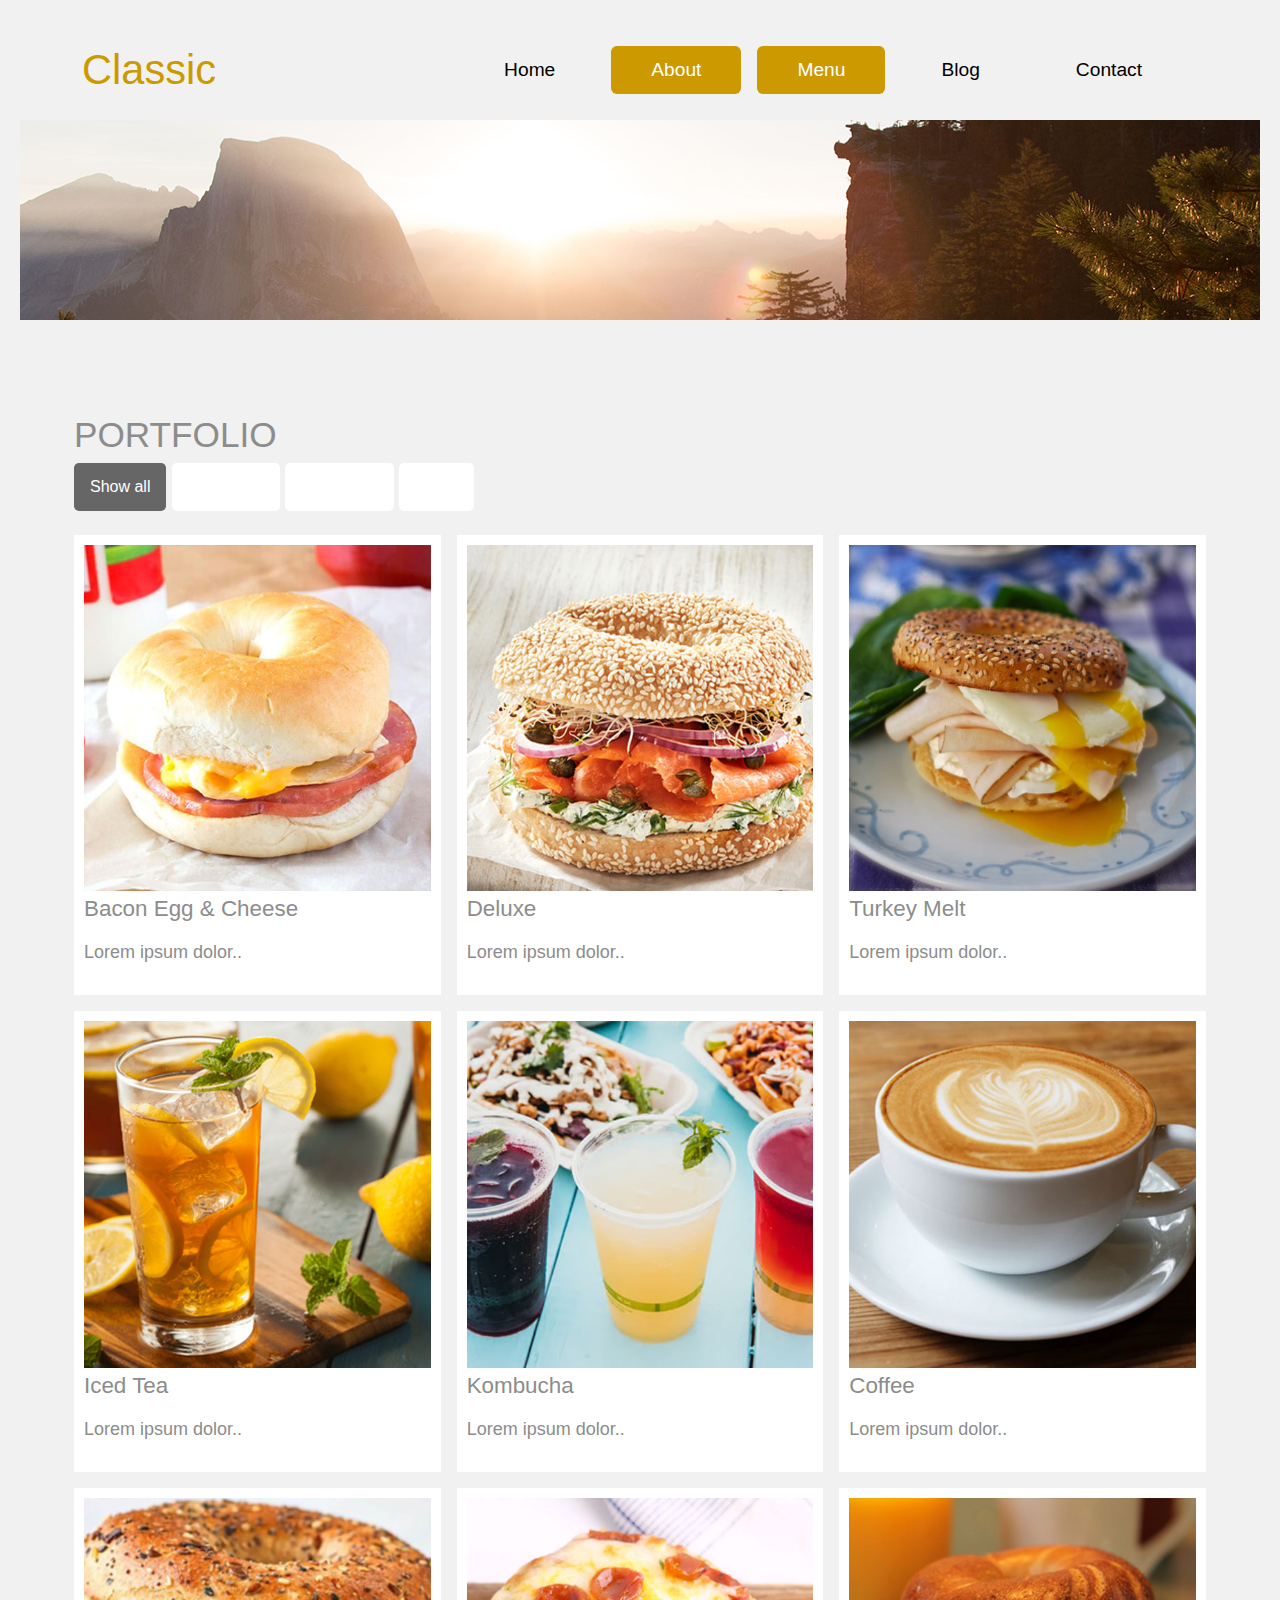
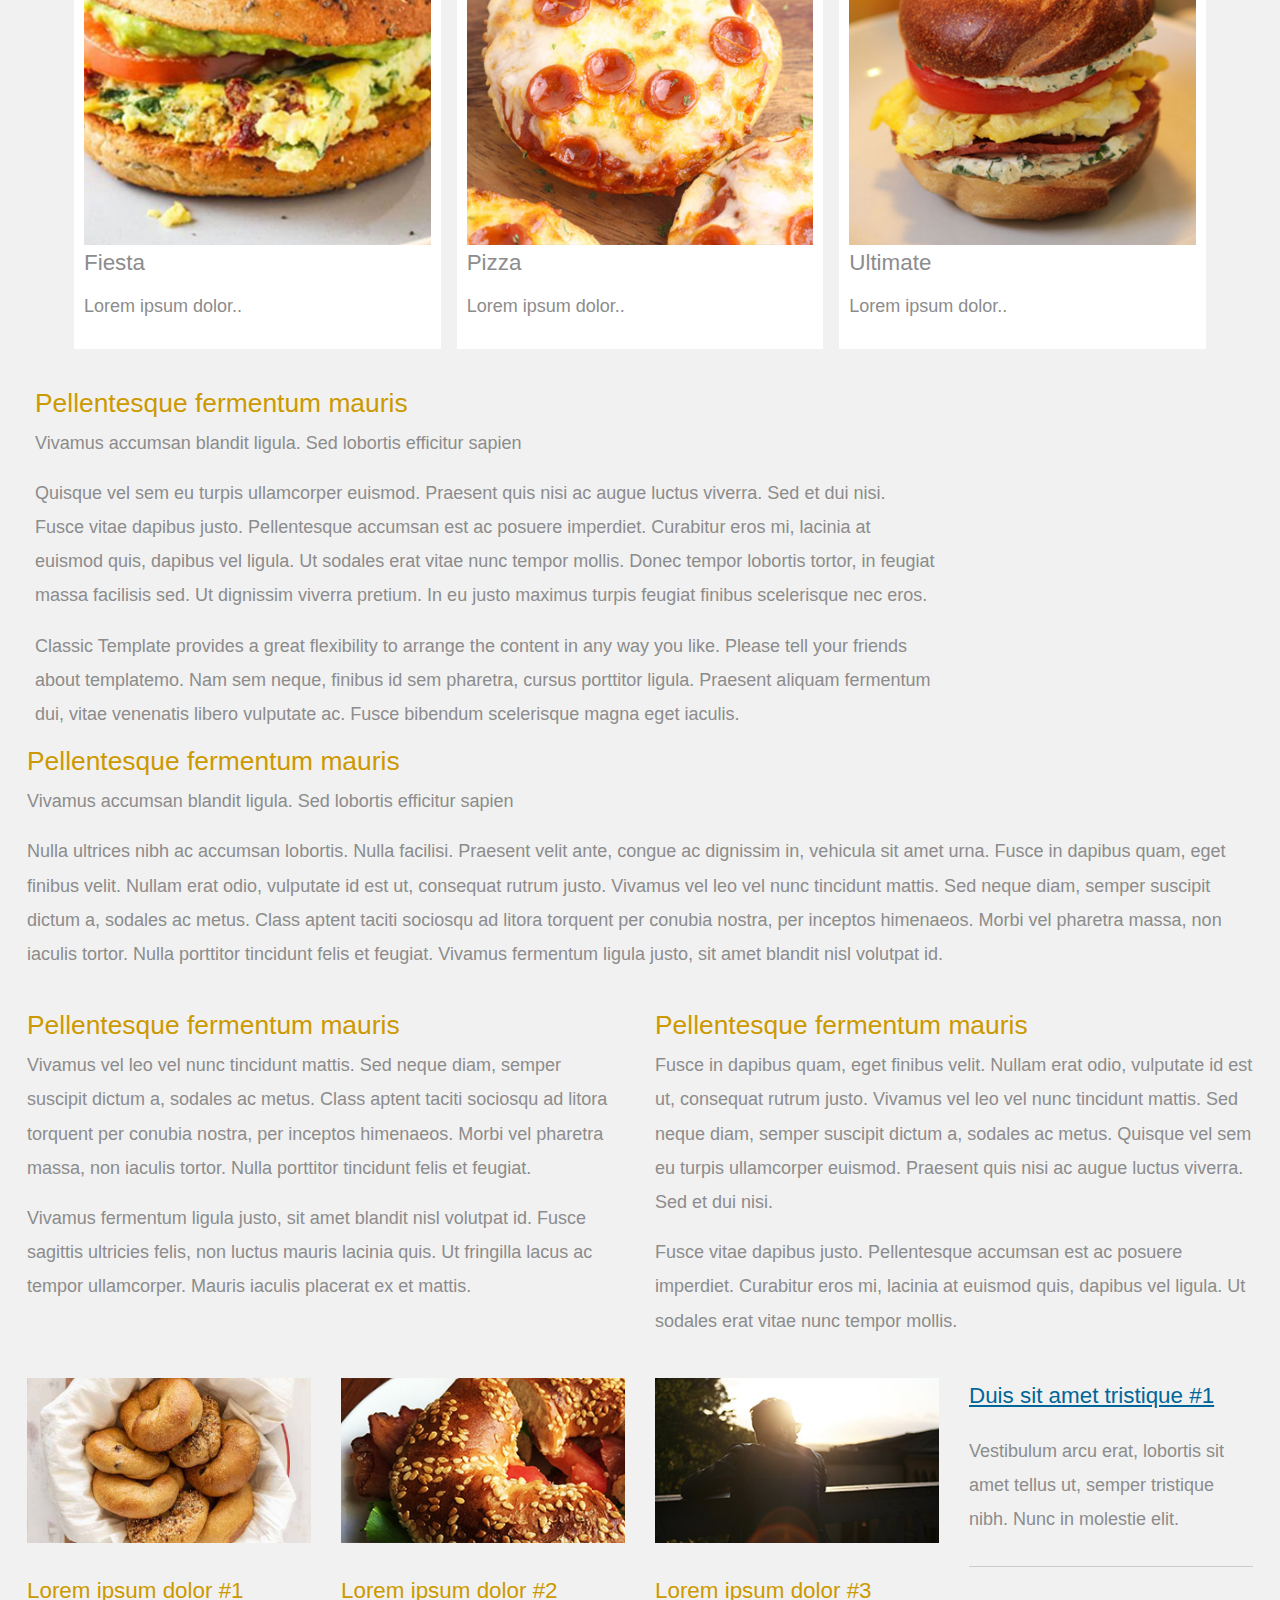
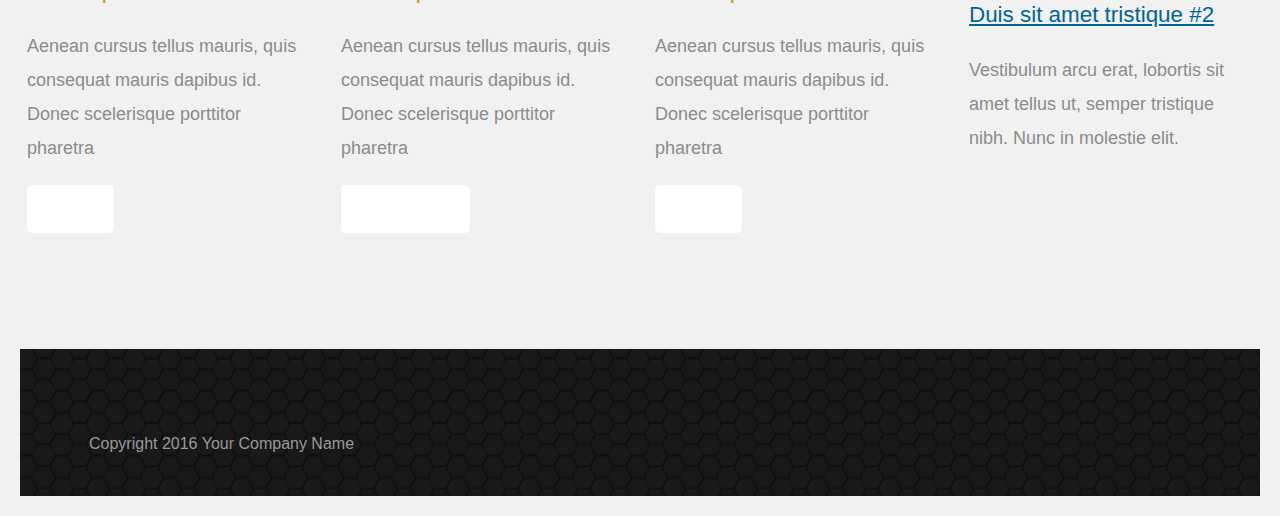
<file: menu.html>
<!DOCTYPE html>
<html>
<head>
    <meta charset="utf-8">
    <meta http-equiv="X-UA-Compatible" content="IE=edge">
    <meta name="viewport" content="width=device-width, initial-scale=1">

    <title>Classic - About Page</title>

    <link rel="stylesheet" href="https://fonts.googleapis.com/css?family=Open+Sans:300,400"> 
    <link rel="stylesheet" href="css/bootstrap.min.css">                                     
    <link rel="stylesheet" href="css/style.css">

<style>
	* {
  box-sizing: border-box;
}

body {
  background-color: #f1f1f1;
  padding: 20px;
  font-family: Arial;
}

/* Center website */
.main {
  max-width: 1000px;
  margin: auto;
}

h1 {
  font-size: 50px;
  word-break: break-all;
}

.row {
  margin: 8px -16px;
}

/* Add padding BETWEEN each column (if you want) */
.row,
.row > .column {
  padding: 8px;
}

/* Create three equal columns that floats next to each other */
.column {
  float: left;
  width: 33.33%;
  display: none; /* Hide columns by default */
}

/* Clear floats after rows */
.row:after {
  content: "";
  display: table;
  clear: both;
}

/* Content */
.content {
  background-color: white;
  padding: 10px;
}

/* The "show" class is added to the filtered elements */
.show {
  display: block;
}

/* Style the buttons */
.btn {
  border: none;
  outline: none;
  padding: 12px 16px;
  background-color: white;
  cursor: pointer;
}

/* Add a grey background color on mouse-over */
.btn:hover {
  background-color: #ddd;
}

/* Add a dark background color to the active button */
.btn.active {
  background-color: #666;
   color: white;
}
	</style>
</head>

    <body>
       
        <div class="header">
            <div class="container-fluid">
                <div class="header-inner">
                    <a href="#" class="navbar-brand site-name">Classic</a>
                    
           
                    <nav class="navbar main-nav">

                        <button class="navbar-toggler hidden-md-up" type="button" data-toggle="collapse" data-target="#tmNavbar">
                            &#9776;
                        </button>
                        
                        <div class="collapse navbar-toggleable-sm" id="tmNavbar">
                            <ul class="nav navbar-nav">
                                <li class="nav-item">
                                    <a href="index.html" class="nav-link">Home</a>
                                </li>
                                <li class="nav-item active">
                                    <a href="about.html" class="nav-link">About</a>
                                </li>
								<li class="nav-item active">
                                    <a href="menu.html" class="nav-link">Menu</a>
                                </li>
                                <li class="nav-item">
                                    <a href="blog.html" class="nav-link">Blog</a>
                                </li>
                                <li class="nav-item">
                                    <a href="contact.html" class="nav-link">Contact</a>
                                </li>
                            </ul>                        
                        </div>
                        
                    </nav>  

                </div>                                  
            </div>            
        </div>

        <div class="about-img-container">
            
        </div>

        <section class="section">
            <div class="container-fluid">
                <div class="row 2-rows-sm-swap"> 
<h2>PORTFOLIO</h2>
<div id="myBtnContainer">
  <button class="btn active" onclick="filterSelection('all')"> Show all</button>
  <button class="btn" onclick="filterSelection('nature')"> Breakfast &nbsp;</button>
  <button class="btn" onclick="filterSelection('cars')"> Beverages </button>
  <button class="btn" onclick="filterSelection('people')"> Lunch </button>
</div>

<!-- Portfolio Gallery Grid -->
<div class="row">
  <div class="column nature">
    <div class="content">
      <img src="img/bagelwitheggandcheese.jpg" alt="Bacon Egg & Cheese" style="width:100%">
      <h4>Bacon Egg & Cheese</h4>
      <p>Lorem ipsum dolor..</p>
    </div>
  </div>
  <div class="column nature">
    <div class="content">
      <img src="img/deluxe.jpg" alt="Deluxe" style="width:100%">
      <h4>Deluxe</h4>
      <p>Lorem ipsum dolor..</p>
    </div>
  </div>
  <div class="column nature">
    <div class="content">
      <img src="img/turkeymelt.jpg" alt="turkey melt" style="width:100%">
      <h4>Turkey Melt</h4>
      <p>Lorem ipsum dolor..</p>
    </div>
  </div>

  <div class="column cars">
    <div class="content">
      <img src="img/icedtea.jpg" alt="iced tea" style="width:100%">
      <h4>Iced Tea</h4>
      <p>Lorem ipsum dolor..</p>
    </div>
  </div>
  <div class="column cars">
    <div class="content">
      <img src="img/kombucha.jpg" alt="kombucha" style="width:100%">
      <h4>Kombucha</h4>
      <p>Lorem ipsum dolor..</p>
    </div>
  </div>
  <div class="column cars">
    <div class="content">
      <img src="img/coffee.jpg" alt="Coffee" style="width:100%">
      <h4>Coffee</h4>
      <p>Lorem ipsum dolor..</p>
    </div>
  </div>

  <div class="column people">
    <div class="content">
      <img src="img/fiesta.jpg" alt="Fiesta" style="width:100%">
      <h4>Fiesta</h4>
      <p>Lorem ipsum dolor..</p>
    </div>
  </div>
  <div class="column people">
    <div class="content">
      <img src="img/pizza.jpg" alt="Pizza" style="width:100%">
      <h4>Pizza</h4>
      <p>Lorem ipsum dolor..</p>
    </div>
  </div>
  <div class="column people">
    <div class="content">
      <img src="img/ultimate.jpg" alt="Ultimate" style="width:100%">
      <h4>Ultimate</h4>
      <p>Lorem ipsum dolor..</p>
    </div>
  </div>
<!-- END GRID -->
</div>
					 </div>
                       
                    </div>

                    <div class="col-xs-12 col-sm-12 col-md-8 col-lg-9 col-xl-9 2-rows-sm-down-1">
                        <h3 class="gold-text">Pellentesque fermentum mauris</h3>
                        <p>Vivamus accumsan blandit ligula. Sed lobortis efficitur sapien</p>
                        <p>Quisque vel sem eu turpis ullamcorper euismod. Praesent quis nisi ac augue luctus viverra. Sed et dui nisi. Fusce vitae dapibus justo. Pellentesque accumsan est ac posuere imperdiet. Curabitur eros mi, lacinia at euismod quis, dapibus vel ligula. Ut sodales erat vitae nunc tempor mollis. Donec tempor lobortis tortor, in feugiat massa facilisis sed. Ut dignissim viverra pretium. In eu justo maximus turpis feugiat finibus scelerisque nec eros.</p>
                        <p>
                        Classic Template provides a great flexibility to arrange the content in any way you like. Please tell your friends about templatemo. Nam sem neque, finibus id sem pharetra, cursus porttitor ligula. Praesent aliquam fermentum dui, vitae venenatis libero vulputate ac. Fusce bibendum scelerisque magna eget iaculis.</p>
                    </div>
                </div>
                
                <div class="row margin-t-mid">
                    <div class="col-xs-12">
                        <h3 class="gold-text">Pellentesque fermentum mauris</h3>
                        <p>Vivamus accumsan blandit ligula. Sed lobortis efficitur sapien</p>
                        <p>Nulla ultrices nibh ac accumsan lobortis. Nulla facilisi. Praesent velit ante, congue ac dignissim in, vehicula sit amet urna. Fusce in dapibus quam, eget finibus velit. Nullam erat odio, vulputate id est ut, consequat rutrum justo. Vivamus vel leo vel nunc tincidunt mattis. Sed neque diam, semper suscipit dictum a, sodales ac metus. Class aptent taciti sociosqu ad litora torquent per conubia nostra, per inceptos himenaeos. Morbi vel pharetra massa, non iaculis tortor. Nulla porttitor tincidunt felis et feugiat. Vivamus fermentum ligula justo, sit amet blandit nisl volutpat id.</p>
                    </div>
                </div>

                <div class="row margin-t-mid">
                    <div class="col-xs-12 col-sm-12 col-md-6 col-lg-6 col-xl-6 sm-m-b">
                        <h3 class="gold-text">Pellentesque fermentum mauris</h3>
                        <p>Vivamus vel leo vel nunc tincidunt mattis. Sed neque diam, semper suscipit dictum a, sodales ac metus. Class aptent taciti sociosqu ad litora torquent per conubia nostra, per inceptos himenaeos. Morbi vel pharetra massa, non iaculis tortor. Nulla porttitor tincidunt felis et feugiat.</p>
                        <p>Vivamus fermentum ligula justo, sit amet blandit nisl volutpat id. Fusce sagittis ultricies felis, non luctus mauris lacinia quis. Ut fringilla lacus ac tempor ullamcorper. Mauris iaculis placerat ex et mattis.</p>
                    </div>

                    <div class="col-xs-12 col-sm-12 col-md-6 col-lg-6 col-xl-6">
                        <h3 class="gold-text">Pellentesque fermentum mauris</h3>
                        <p>
                            Fusce in dapibus quam, eget finibus velit. Nullam erat odio, vulputate id est ut, consequat rutrum justo. Vivamus vel leo vel nunc tincidunt mattis. Sed neque diam, semper suscipit dictum a, sodales ac metus. Quisque vel sem eu turpis ullamcorper euismod. Praesent quis nisi ac augue luctus viverra. Sed et dui nisi.
                        </p>
                        <p>
                            Fusce vitae dapibus justo. Pellentesque accumsan est ac posuere imperdiet. Curabitur eros mi, lacinia at euismod quis, dapibus vel ligula. Ut sodales erat vitae nunc tempor mollis.
                        </p>
                    </div>

                </div>

                <div class="row margin-t-mid">
                    <div class="col-xs-12 col-sm-6 col-md-3 col-lg-3 col-xl-3">

                        <div class="content-box">
                            <img src="img/img-310x180-1.jpg" alt="Image" class="margin-b-30 img-fluid">
                            <h4 class="margin-b-20 gold-text">Lorem ipsum dolor #1</h4>
                            <p class="margin-b-20">Aenean cursus tellus mauris, quis
                            consequat mauris dapibus id. Donec
                            scelerisque porttitor pharetra</p>
                            <a href="#" class="btn text-uppercase">Detail</a>    
                        </div>  

                    </div>

                    <div class="col-xs-12 col-sm-6 col-md-3 col-lg-3 col-xl-3">

                        <div class="content-box">
                            <img src="img/img-310x180-2.jpg" alt="Image" class="margin-b-30 img-fluid">
                            <h4 class="margin-b-20 gold-text">Lorem ipsum dolor #2</h4>
                            <p class="margin-b-20">Aenean cursus tellus mauris, quis
                            consequat mauris dapibus id. Donec
                            scelerisque porttitor pharetra</p>
                            <a href="#" class="btn text-uppercase">Read More</a>    
                        </div>  

                    </div>

                    <div class="col-xs-12 col-sm-6 col-md-3 col-lg-3 col-xl-3">

                        <div class="content-box">
                            <img src="img/img-310x180-3.jpg" alt="Image" class="margin-b-30 img-fluid">
                            <h4 class="margin-b-20 gold-text">Lorem ipsum dolor #3</h4>
                            <p class="margin-b-20">Aenean cursus tellus mauris, quis
                            consequat mauris dapibus id. Donec
                            scelerisque porttitor pharetra</p>
                            <a href="#" class="btn text-uppercase">Detail</a>    
                        </div>  

                    </div>

                    <div class="col-xs-12 col-sm-6 col-md-3 col-lg-3 col-xl-3">

                        <div class="content-box margin-b-30">
                            <a href="#" class="text-link"><h4 class="margin-b-20 thin-font">Duis sit amet tristique #1</h4></a>
                            <p class="margin-b-30">Vestibulum arcu erat, lobortis sit amet tellus ut, semper tristique nibh. Nunc in molestie elit.</p><hr>
                        </div>
                        <div class="content-box">
                            <a href="#" class="text-link"><h4 class="margin-b-20 thin-font">Duis sit amet tristique #2</h4></a>
                            <p>Vestibulum arcu erat, lobortis sit amet tellus ut, semper tristique nibh. Nunc in molestie elit.</p>
                        </div>  

                    </div>
                </div> 

            </div>
        </section>
        
        <footer class="footer">
            <div class="container-fluid">
                <div class="row">
                  <div class="clearfix hidden-lg-up"></div>
                </div>

                <div class="row">
                    <div class="col-xs-12 copyright-col">
                        <p class="copyright-text">Copyright 2016 Your Company Name</p>
                    </div>
                </div>
            </div>
        </footer>

 
        <script src="js/jquery-1.11.3.min.js"></script>
        <script src="https://www.atlasestateagents.co.uk/javascript/tether.min.js"></script> 
        <script src="js/bootstrap.min.js"></script>

<script>
filterSelection("all") // Execute the function and show all columns
function filterSelection(c) {
  var x, i;
  x = document.getElementsByClassName("column");
  if (c == "all") c = "";
  // Add the "show" class (display:block) to the filtered elements, and remove the "show" class from the elements that are not selected
  for (i = 0; i < x.length; i++) {
    w3RemoveClass(x[i], "show");
    if (x[i].className.indexOf(c) > -1) w3AddClass(x[i], "show");
  }
}

// Show filtered elements
function w3AddClass(element, name) {
  var i, arr1, arr2;
  arr1 = element.className.split(" ");
  arr2 = name.split(" ");
  for (i = 0; i < arr2.length; i++) {
    if (arr1.indexOf(arr2[i]) == -1) {
      element.className += " " + arr2[i];
    }
  }
}

// Hide elements that are not selected
function w3RemoveClass(element, name) {
  var i, arr1, arr2;
  arr1 = element.className.split(" ");
  arr2 = name.split(" ");
  for (i = 0; i < arr2.length; i++) {
    while (arr1.indexOf(arr2[i]) > -1) {
      arr1.splice(arr1.indexOf(arr2[i]), 1);
    }
  }
  element.className = arr1.join(" ");
}

// Add active class to the current button (highlight it)
var btnContainer = document.getElementById("myBtnContainer");
var btns = btnContainer.getElementsByClassName("btn");
for (var i = 0; i < btns.length; i++) {
  btns[i].addEventListener("click", function(){
    var current = document.getElementsByClassName("active");
    current[0].className = current[0].className.replace(" active", "");
    this.className += " active";
  });
}
</script>
       
</body>
</html>
</file>
<file: css/style.css>
/* 

Classic Template

http://www.templatemo.com/488-classic

-----------------------------*/

body {
	color: #8c8c8c;
	font-family: 'Open Sans', Helvetica, Arial, sans-serif;
	font-size: 18px;
	font-weight: 300;
	overflow-x: hidden;
}

a, button { transition: all 0.3s ease; }
a:hover,
a:focus {
	text-decoration: none;
	outline: none;
}

h2 { font-size: 2.2rem; }
.thin-font { font-weight: 300; }

.container-fluid {
	margin-left: auto;
	margin-right: auto;
	max-width: 1390px;
	overflow-x: hidden;
}

@media (max-width: 1390px) {
	.container-fluid {
		padding-left: 5%;
		padding-right: 5%;
	}
}

.header-inner {
	display: -webkit-flex;
	display: -ms-flexbox;
	display: flex;
	-webkit-align-items: center;
	    -ms-flex-align: center;
	        align-items: center;
	-webkit-justify-content: space-between;
	    -ms-flex-pack: justify;
	        justify-content: space-between;
	height: 100px;
}

.site-name {
	color: #cc9900;
	display: block;
	font-size: 2.6rem;
	font-weight: 400;
}

.main-nav { font-size: 1.2rem; }

.navbar-nav .nav-link {
	border-radius: 6px;
	color: black;
	padding: 10px 40px;
}

.nav-item.active .nav-link,
.nav-link:hover,
.nav-link:focus {
	color: white;
	background-color: #cc9900;

}

.gold-text { color: #cc9900; }

.section {
	padding-top: 80px;
	padding-bottom: 100px;
}

.home-img-container {
	background-image: url('../img/home-img.jpg');
	background-size: auto;
	background-position: center;
	background-repeat: no-repeat;
	height: 500px;
}

.about-img-container { background-image: url('../img/about-img.jpg');	}
.blog-img-container { background-image: url('../img/blog-img.jpg'); }
.contact-img-container { background-image: url('../img/contact-img.jpg'); }

.about-img-container,
.blog-img-container,
.contact-img-container {
	background-size: auto 200px;
	background-position: center;
	background-repeat: no-repeat;
	height: 200px;
}

.title {
	margin-bottom: 1rem;
	line-height: 1.4;
}

.subtitle {
	font-size: 1.4rem;
	max-width: 800px;
	margin: 0 auto 80px;
}

.content-box {
	max-width: 310px;
	margin: 0 auto;
}

h3 { font-size: 1.65rem; }
h4 { 
	font-size: 1.4rem;
	line-height: 1.6;
}

.btn {
	color: white;
	background-color: #cc9900;
	border: none;
	border-radius: 5px;
	display: inline-block;
	padding: 10px 30px;
}

.btn:hover,
.btn:focus {
	background-color: #906E09;
	color: white;
	outline: none;
}

.btn-gray { background-color: #666666; }
.btn-gray:hover,
.btn-gray:focus {
	background-color: #515050;	
}

.margin-b-15 { margin-bottom: 15px; }
.margin-b-20 { margin-bottom: 20px; }
.margin-b-30 { margin-bottom: 30px; }
.margin-b-40 { margin-bottom: 40px; }
.margin-t-big { margin-top: 90px; }
.margin-t-mid { margin-top: 60px; }
.margin-t-small { margin-top: 30px; }

.text-link { 
	color: #006699; 
	line-height: 2.8;
	text-decoration: underline;
}
.overflow-auto { overflow: auto; }
.small-font { font-size: 1rem; }
.related-post { margin-bottom: 40px; }
.related-post:last-child { margin-bottom: 0; }
.media-left { padding-right: 25px; }
.media-body {
	border-bottom: 1px solid #ccc;
	padding-bottom: 25px;
}

.media-description { margin-bottom: 0; }

.2-col-right { padding-left: 20px; }

.footer {
	color: #c6c6c6;
	background-color: #191919;
	background-image: url('../img/classic-pattern-bg.png');
	font-size: 1rem;
	padding-top: 40px;
	padding-bottom: 20px;
}

.footer-links-container { padding-left: 10px; }

.footer-link {
	color: #CCCC66;
	line-height: 2.8;
	text-decoration: underline;
}

.footer-link:hover,
.footer-link:focus {
	color: #CCCC66;
	text-decoration: none;
}
.footer-thumbnail { margin-bottom: 5px; }

.copyright-text { 
	color: #999999; 
	margin-bottom: 0;
}

hr { border-top: 1px solid #CCCCCC; }
p { line-height: 1.9; }

.gray-bg { 
	background-color: #CCCCCC; 
	color: black;
	padding: 30px 20px 20px;
}
.footer-content-box-title { margin-bottom: 30px; }

.img-post { margin-bottom: 30px; }

.aside-r { padding-left: 30px; }

.form-control {
	border-radius: 0;
	font-size: 1.1rem;
	padding: 0.75rem 1rem;
}

.form-control:focus { border-color: #CC9900; }

.form-description { margin-top: 30px; }
.contact-form { padding-top: 20px; }

#google-map {
    height: 333px;
    width: 100%;
    margin-top: 40px;
}

.contact-right { padding-left: 30px; }
.p-small { font-size: 1rem; }

@media (max-width: 1199px) {
	.2-col-left { padding-right: 0; }
	.2-col-right { padding-left: 0; }
	.text-link {
		line-height: 2.2;
	}
	.container-fluid {
		padding-left: 4%;
		padding-right: 4%;
	}
}

@media (max-width: 991px){

	.home-img-container {
		background:none;
		height: auto;
	}

	.subtitle { margin-bottom: 40px; }
	
	#tmNavbar .navbar-nav .nav-link { padding: 10px 25px; }
	.media { max-width: 240px; }
	.media-left {
		display: block;
		margin-bottom: 20px;
	}

	.content-box { margin-bottom: 50px; }
	.text-link { line-height: 2.4; }

	.section {
	    padding-top: 50px;
	    padding-bottom: 60px;
	}

	.2-col-left, .2-col-right { 
		margin: 0 auto;
		max-width: 660px; 
	}
	
	.margin-t-big { margin-top: 30px; }
	.media { max-width: 100%; }
	.media-left {
		display: table-cell;
		margin-bottom: 0;
	}

	.footer-content-box { margin-bottom: 40px; }

	.2-rows-md-swap {
		display: -webkit-flex;
		display: -ms-flexbox;
		display: flex;
		-webkit-flex-direction: column;
		    -ms-flex-direction: column;
		        flex-direction: column;
	}

	.2-rows-md-down-1 {
		-webkit-order: 1;
		    -ms-flex-order: 1;
		        order: 1;		
	}
	.2-rows-md-down-2 {
		-webkit-order: 2;
		    -ms-flex-order: 2;
		        order: 2;
		margin-bottom: 0;
		margin-top: 30px;		
	}

	.contact-right { 
		padding-left: 15px; 
		padding-top: 40px;
	}
}

@media (max-width: 897px) {
	.btn {
		padding: 10px 15px;
		font-size: 1rem;
	}
}

@media (max-width: 767px) {
	.main-nav {
		position: fixed;
		right: 0;
		top: 21px;
		z-index: 1000;
	}
	#tmNavbar .navbar-nav .nav-item { float: none; }
	#tmNavbar .navbar-nav .nav-link { padding: 10px 35px; }
	#tmNavbar {
		background: white; 
		border-radius: 6px;
	}
	#tmNavbar .navbar-nav .nav-item+.nav-item { margin-left: 0; }
	.navbar-toggler {
		background: white;
		border-color: #cc9900;
		color: #cc9900;
		display: block;
		margin-left: auto;
		margin-right: 0;
	}
	.navbar-toggler:focus { outline: none; }
	.content-box { margin-bottom: 50px; }
	
	.2-col-left {
		padding-right: 0;
		max-width: 660px;
	}

	.2-col-right { padding-left: 0; }
	.margin-b-40 { margin-bottom: 25px; }
	
	.copyright-text { padding-top: 0; }
	.gray-bg { padding: 20px 20px 10px; }
	.footer { padding-bottom: 15px; }

	.2-rows-sm-swap {
		display: -webkit-flex;
		display: -ms-flexbox;
		display: flex;
		-webkit-flex-direction: column;
		    -ms-flex-direction: column;
		        flex-direction: column;
	}

	.2-rows-sm-down-1 {
		-webkit-order: 1;
		    -ms-flex-order: 1;
		        order: 1;		
	}
	.2-rows-sm-down-2 {
		-webkit-order: 2;
		    -ms-flex-order: 2;
		        order: 2;
		margin-bottom: 0;
		margin-top: 30px;		
	}

	.sm-m-b { margin-bottom: 20px; }
	.aside-r { padding-left: 15px; }
	.aside-container {
		max-width: 310px;
		margin: 0 auto;
	}

	.blog-post {	padding-bottom: 10px; }
	.content-box-contact {
		margin-top: 40px;
		margin-bottom: 0;
	}

	.contact-row-related-posts {	margin-top: 40px; }
}

@media (max-width: 543px) {
	.footer-links-container { padding-left: 0; }
	.xs-m-t { margin-top: 20px; }
	.btn { padding: 10px 30px; }
}

@media(max-width: 510px) {
	.media { max-width: 240px; }
	.media-left {
		display: block;
		margin-bottom: 20px;
	}
		
	.section {
		padding-top: 10%;
		padding-bottom: 10%;
	}

	.subtitle { margin-bottom: 20px; }
	.margin-b-40 { margin-bottom: 15px; }
	.content-box { margin-bottom: 40px; }
	.margin-t-mid { margin-top: 30px; }
	.footer-content-box { margin-bottom: 40px; }
	.footer-content-box-title { margin-bottom: 15px; }
	#google-map { margin-top: 25px; }
	.map-section { margin-top: 50px; }

	.contact-related-posts-container {
		max-width: 240px;
		margin-left: auto;
		margin-right: auto;
	}
}
</file>
